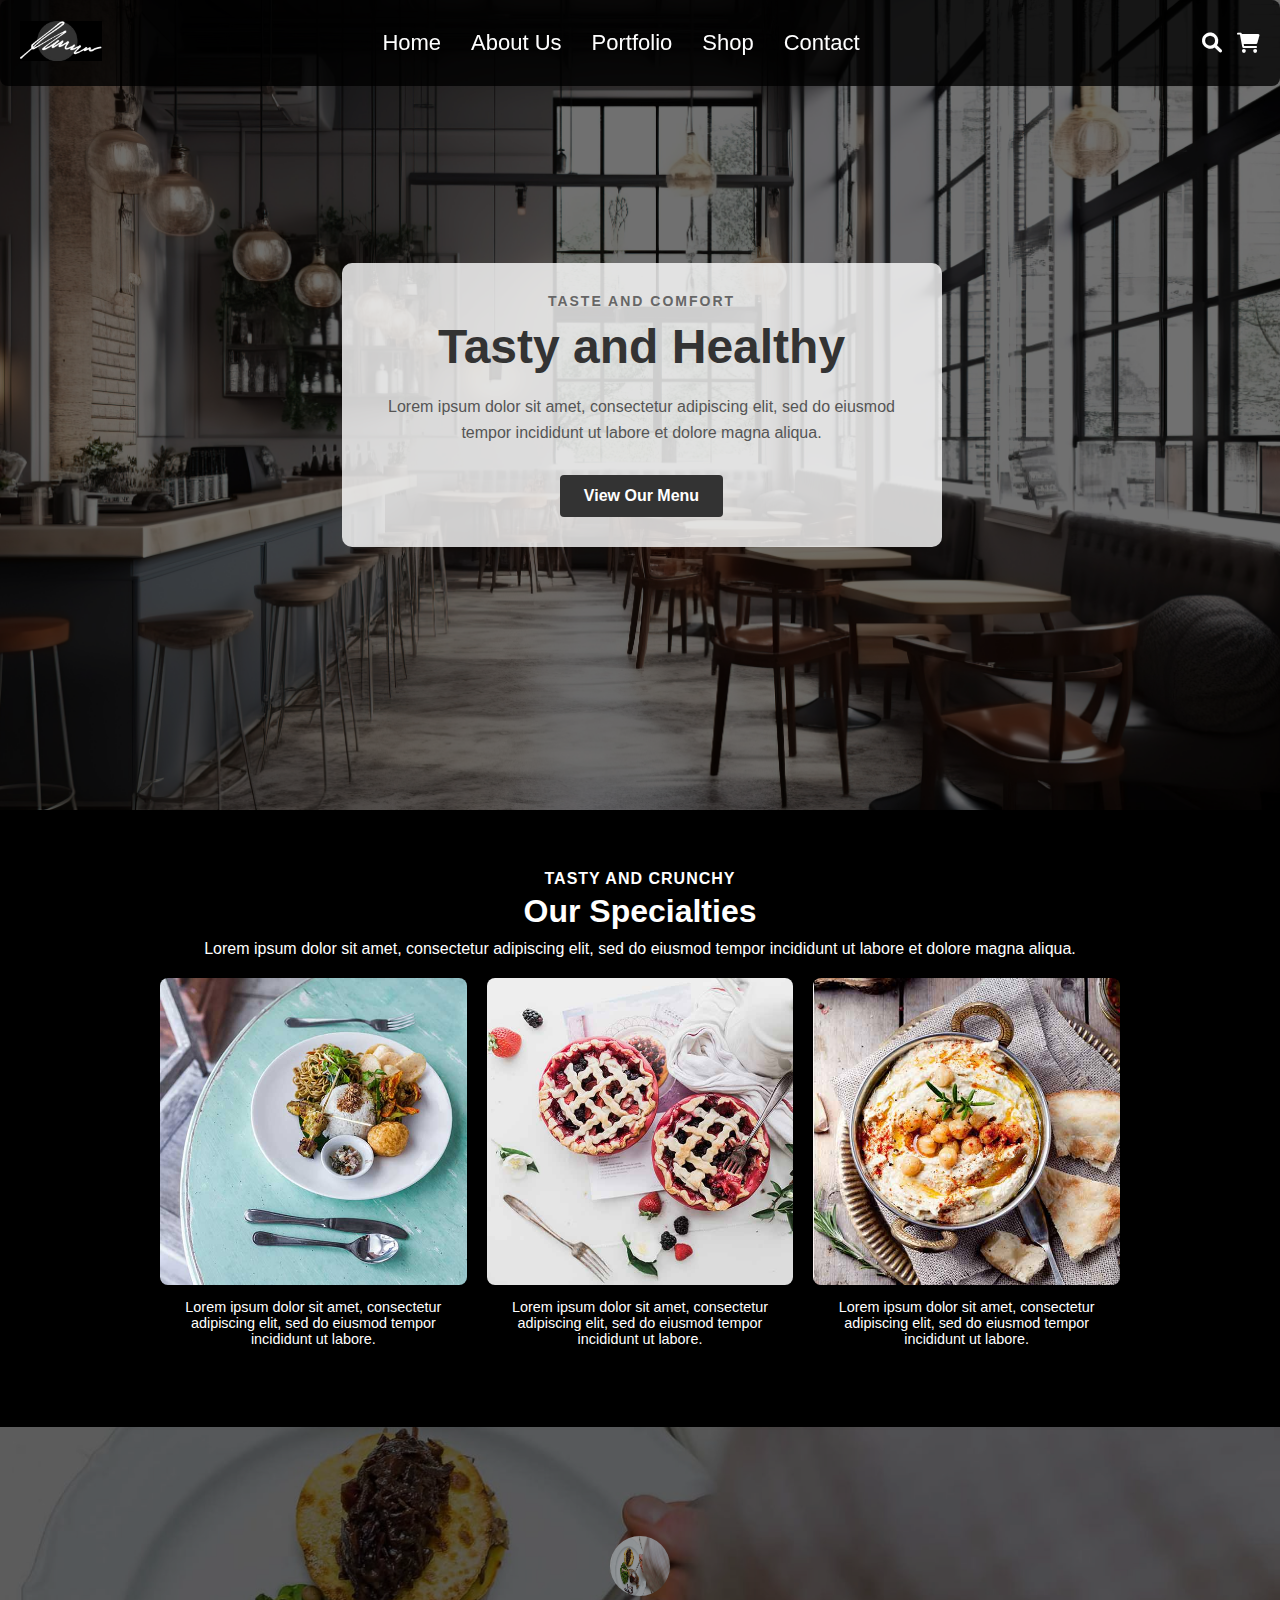
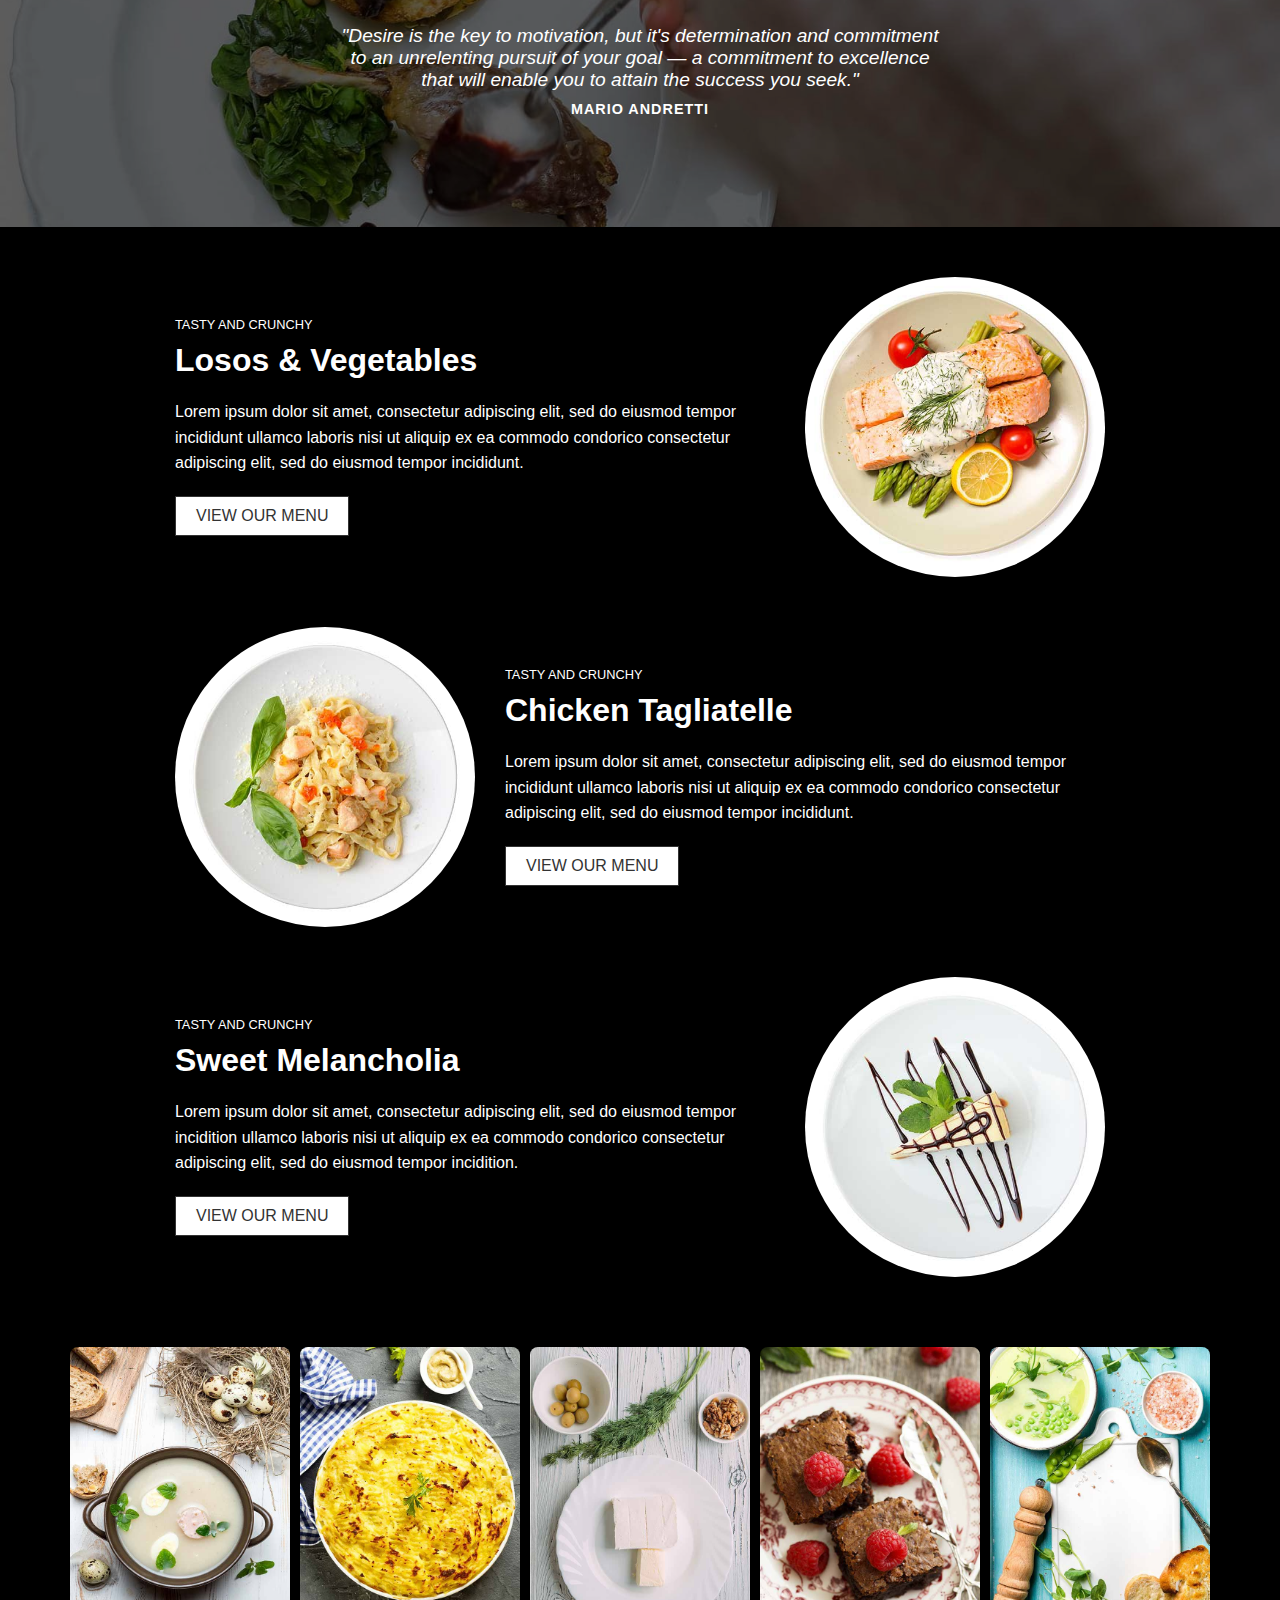
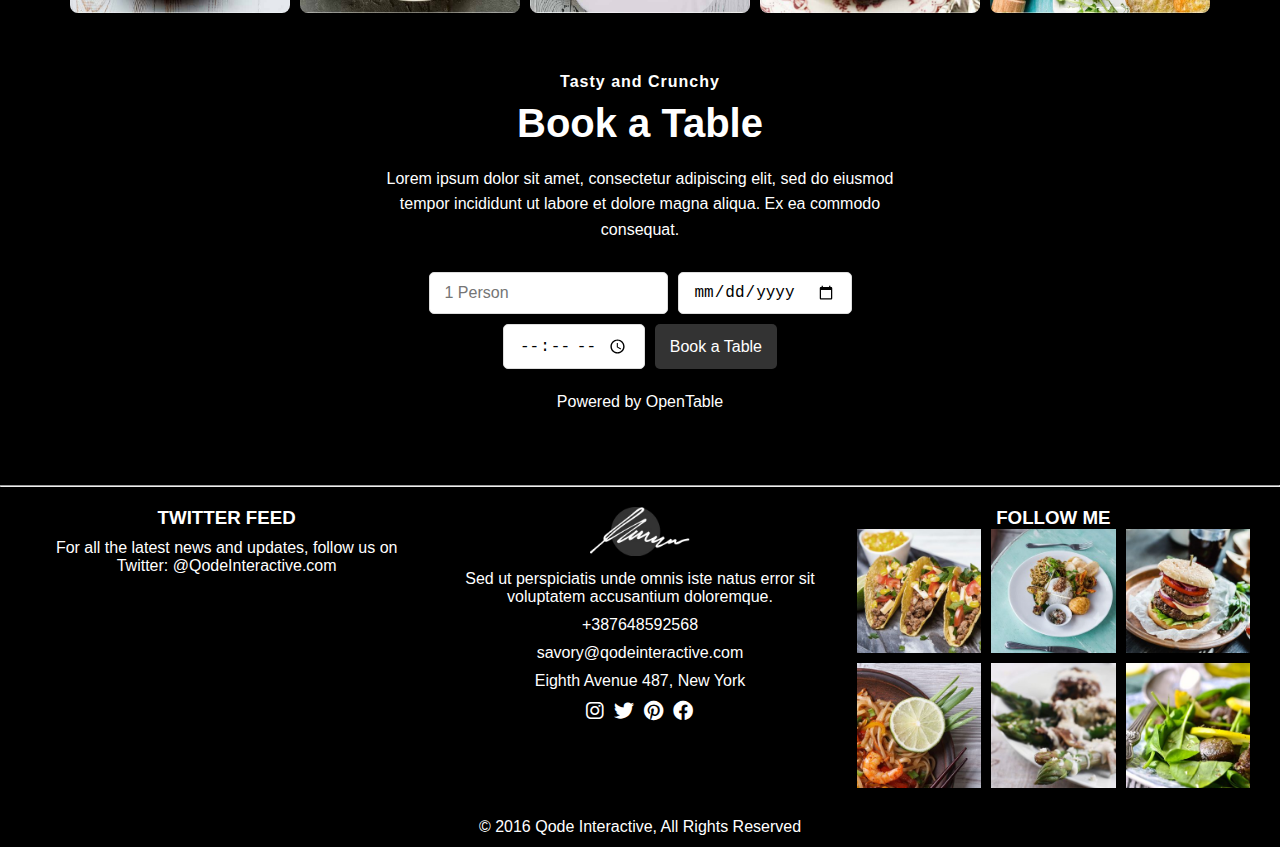
<file: index.html>
<!DOCTYPE html>
<html lang="en">
<head>
    <meta charset="UTF-8">
    <meta name="viewport" content="width=device-width, initial-scale=1.0">
    <title>restaurant</title>
    <link rel="stylesheet" href="https://cdnjs.cloudflare.com/ajax/libs/font-awesome/6.5.0/css/all.min.css" integrity="sha512-5HnElB1cLLz6JYgF9fAPQvGDB/2g52j47oT2JZW2b5TXlb9PzKv2C2clYeD6gkJt7XucbPXhMsb1Z5MKmiLhmg==" crossorigin="anonymous" referrerpolicy="no-referrer" />
    <link rel="stylesheet" href="https://cdnjs.cloudflare.com/ajax/libs/font-awesome/6.0.0-beta3/css/all.min.css">

    <link rel="stylesheet" href="styles.css">
</head>
<body>
    <header class="hero-section">
        <nav class="navbar">
            <div class="logo">
                <img src="logo2.jpeg" alt="Logo" style="height: 40px;">
            </div>
            <div class="hamburger" id="hamburger">
                &#9776; <!-- Unicode character for hamburger icon -->
            </div>
            
            
            <ul class="nav-links" id="navLinks">
                <li><a href="./index.html">Home</a></li>
                <li><a href="./about.html">About Us</a></li>
                <li><a href="./Portfolio.html">Portfolio</a></li>
                <li><a href="./shop.html">Shop</a></li>
                <li><a href="./contact.html">Contact</a></li>
            </ul>
            <div class="icon-buttons">
                <a href="#" class="icon"><i class="fas fa-search"></i></a>
                <a href="#" class="icon"><i class="fas fa-shopping-cart"></i></a>
            </div>
        </nav>
        <div class="hero-content">
            <p class="subheading">Taste and Comfort</p>
            <h1 class="main-heading">Tasty and Healthy</h1>
            <p class="description">Lorem ipsum dolor sit amet, consectetur adipiscing elit, sed do eiusmod tempor incididunt ut labore et dolore magna aliqua.</p>
            <a href="#" class="cta-button">View Our Menu</a>
        </div>
    </header>

    <section class="specialties-section">
        <h2>Tasty and Crunchy</h2>
        <h1>Our Specialties</h1>
        <p>Lorem ipsum dolor sit amet, consectetur adipiscing elit, sed do eiusmod tempor incididunt ut labore et dolore magna aliqua.</p>
        
        <div class="specialties-container">
          <div class="specialty">
            <img src="image 1 home.jpeg" alt="Specialty 1">
            <p>Lorem ipsum dolor sit amet, consectetur adipiscing elit, sed do eiusmod tempor incididunt ut labore.</p>
          </div>
          <div class="specialty">
            <img src="image 2 home.jpeg" alt="Specialty 2">
            <p>Lorem ipsum dolor sit amet, consectetur adipiscing elit, sed do eiusmod tempor incididunt ut labore.</p>
          </div>
          <div class="specialty">
            <img src="image 3 home.jpeg" alt="Specialty 3">
            <p>Lorem ipsum dolor sit amet, consectetur adipiscing elit, sed do eiusmod tempor incididunt ut labore.</p>
          </div>
        </div>
      </section>
      <div class="testimonial-section">
        <div class="testimonial-content">
          <img src="mainback.jpeg" alt="Avatar" class="avatar">
          <p class="quote">
            "Desire is the key to motivation, but it's determination and commitment to an unrelenting pursuit of your goal — a commitment to excellence that will enable you to attain the success you seek."
          </p>
          <p class="author">MARIO ANDRETTI</p>
        </div>
      </div>
      
      <div class="menu-section">
        <!-- First Menu Item -->
        <div class="menu-item">
          <div class="menu-details">
            <p class="menu-tagline">TASTY AND CRUNCHY</p>
            <h2 class="menu-title">Losos & Vegetables</h2>
            <p class="menu-description">
              Lorem ipsum dolor sit amet, consectetur adipiscing elit, sed do eiusmod tempor incididunt ullamco laboris nisi ut aliquip ex ea commodo condorico consectetur adipiscing elit, sed do eiusmod tempor incididunt.
            </p>
            <button class="menu-button">VIEW OUR MENU</button>
          </div>
          <img src="image 4 home.jpeg" alt="Losos & Vegetables" class="menu-image">
        </div>
      
        <!-- Second Menu Item -->
        <div class="menu-item reverse">
          <div class="menu-details">
            <p class="menu-tagline">TASTY AND CRUNCHY</p>
            <h2 class="menu-title">Chicken Tagliatelle</h2>
            <p class="menu-description">
              Lorem ipsum dolor sit amet, consectetur adipiscing elit, sed do eiusmod tempor incididunt ullamco laboris nisi ut aliquip ex ea commodo condorico consectetur adipiscing elit, sed do eiusmod tempor incididunt.
            </p>
            <button class="menu-button">VIEW OUR MENU</button>
          </div>
          <img src="image 5 home.jpeg" alt="Chicken Tagliatelle" class="menu-image">
        </div>
      
        <!-- Third Menu Item (Sweet Melancholia) -->
        <div class="menu-item">
          <div class="menu-details">
            <p class="menu-tagline">TASTY AND CRUNCHY</p>
            <h2 class="menu-title">Sweet Melancholia</h2>
            <p class="menu-description">
              Lorem ipsum dolor sit amet, consectetur adipiscing elit, sed do eiusmod tempor incidition ullamco laboris nisi ut aliquip ex ea commodo condorico consectetur adipiscing elit, sed do eiusmod tempor incidition.
            </p>
            <button class="menu-button">VIEW OUR MENU</button>
          </div>
          <img src="image 6 home.jpeg" alt="Sweet Melancholia" class="menu-image">
        </div>
      </div>
      <section class="image-gallery">
        <img src="image 7 home.jpeg" alt="Dish 1">
        <img src="image 8 home.jpeg" alt="Dish 2">
        <img src="image 9 home.jpeg" alt="Dish 3">
        <img src="image 10 home..jpeg" alt="Dish 4">
        <img src="image 11 home..jpeg" alt="Dish 5">
    </section>

    <section class="booking-section">
        <h3>Tasty and Crunchy</h3>
        <h1>Book a Table</h1>
        <p>Lorem ipsum dolor sit amet, consectetur adipiscing elit, sed do eiusmod tempor incididunt ut labore et dolore magna aliqua. Ex ea commodo consequat.</p>
        <form class="booking-form">
            <input type="text" placeholder="1 Person">
            <input type="date" placeholder="Select Date">
            <input type="time" placeholder="Select Time">
            <button type="submit">Book a Table</button>
        </form>
        <p class="powered-by">Powered by OpenTable</p>
    </section>
    <hr>

    <footer class="footer">
        <div class="footer-column twitter-feed">
            <h3>TWITTER FEED</h3>
            <p>For all the latest news and updates, follow us on Twitter: @QodeInteractive.com</p>
        </div>
        <div class="footer-column contact-info">
            <img src="logo2.jpeg" alt="Signature">
            <p>Sed ut perspiciatis unde omnis iste natus error sit voluptatem accusantium doloremque.</p>
            <p>+387648592568</p>
            <p>savory@qodeinteractive.com</p>
            <p>Eighth Avenue 487, New York</p>
            <div class="social-icons">
                <a href="https://www.instagram.com" target="_blank" aria-label="Instagram"><i class="fab fa-instagram"></i></a>
                <a href="https://twitter.com" target="_blank" aria-label="Twitter"><i class="fab fa-twitter"></i></a>
                <a href="https://www.pinterest.com" target="_blank" aria-label="Pinterest"><i class="fab fa-pinterest"></i></a>
                <a href="https://www.facebook.com" target="_blank" aria-label="Facebook"><i class="fab fa-facebook"></i></a>
            </div>
        </div>
        <div class="footer-column follow-me">
            <h3>FOLLOW ME</h3>
            <div class="food-images">
                <img src="footer 1.jpeg" alt="Food 1">
                <img src="footer 2.jpeg" alt="Food 2">
                <img src="footer 3.jpeg" alt="Food 3">
                <img src="footer 4.jpeg" alt="Food 4">
                <img src="footer 5.jpeg" alt="Food 5">
                <img src="footer 6.jpeg" alt="Food 6">
            </div>
        </div>
    </footer>
    <button id="back-to-top" class="back-to-top" title="Back to Top">&uarr;</button>

    <div class="footer-bottom">
        <p>© 2016 Qode Interactive, All Rights Reserved</p>
    </div>
    <script>
        // JavaScript to toggle the side navigation
        const hamburger = document.getElementById('hamburger');
        const navLinks = document.getElementById('navLinks');

        hamburger.addEventListener('click', () => {
            navLinks.classList.toggle('active');
        });
        // Get the button
const backToTopButton = document.getElementById('back-to-top');

// Show the button when scrolling down 200px from the top of the document
window.onscroll = function() {
    if (document.body.scrollTop > 200 || document.documentElement.scrollTop > 200) {
        backToTopButton.style.display = 'block';
    } else {
        backToTopButton.style.display = 'none';
    }
};

// Scroll to the top when the button is clicked
backToTopButton.onclick = function() {
    window.scrollTo({top: 0, behavior: 'smooth'}); // Smooth scroll to top
};

    </script>
</body>
</html>
</file>
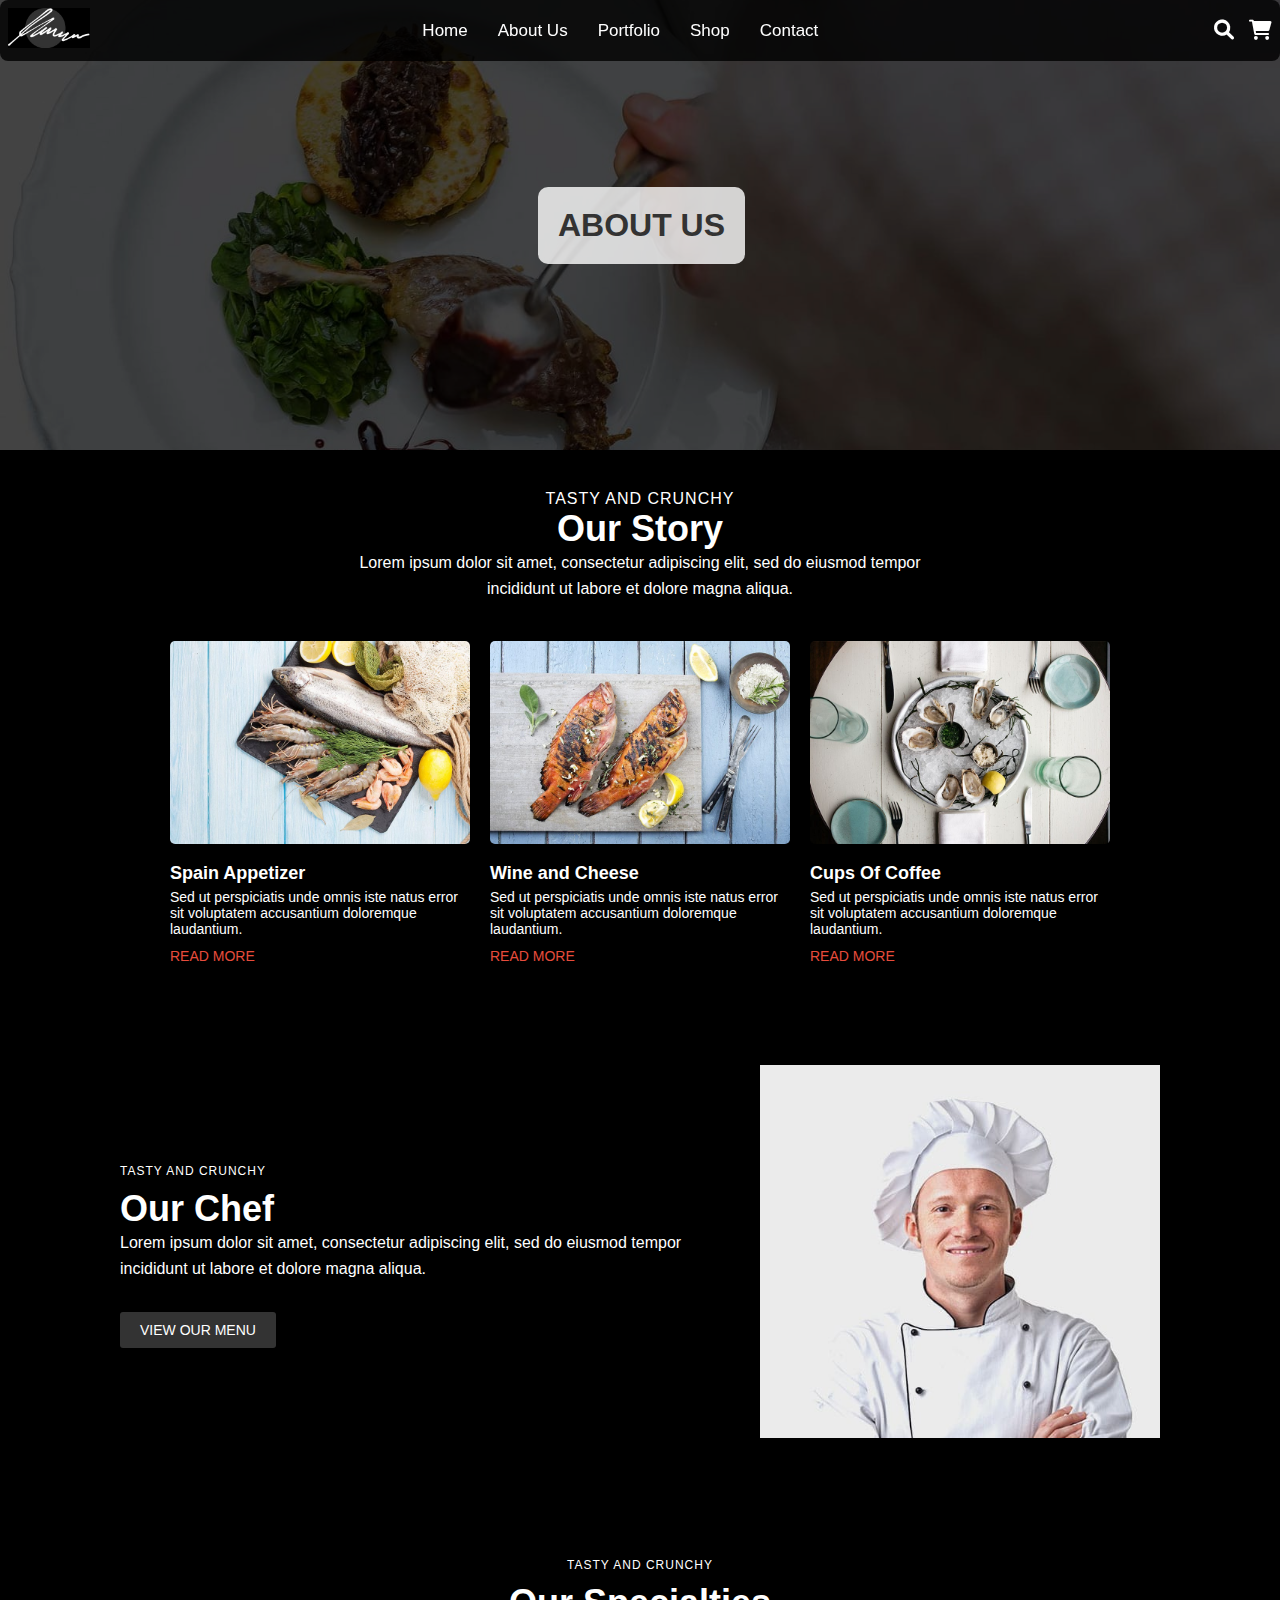
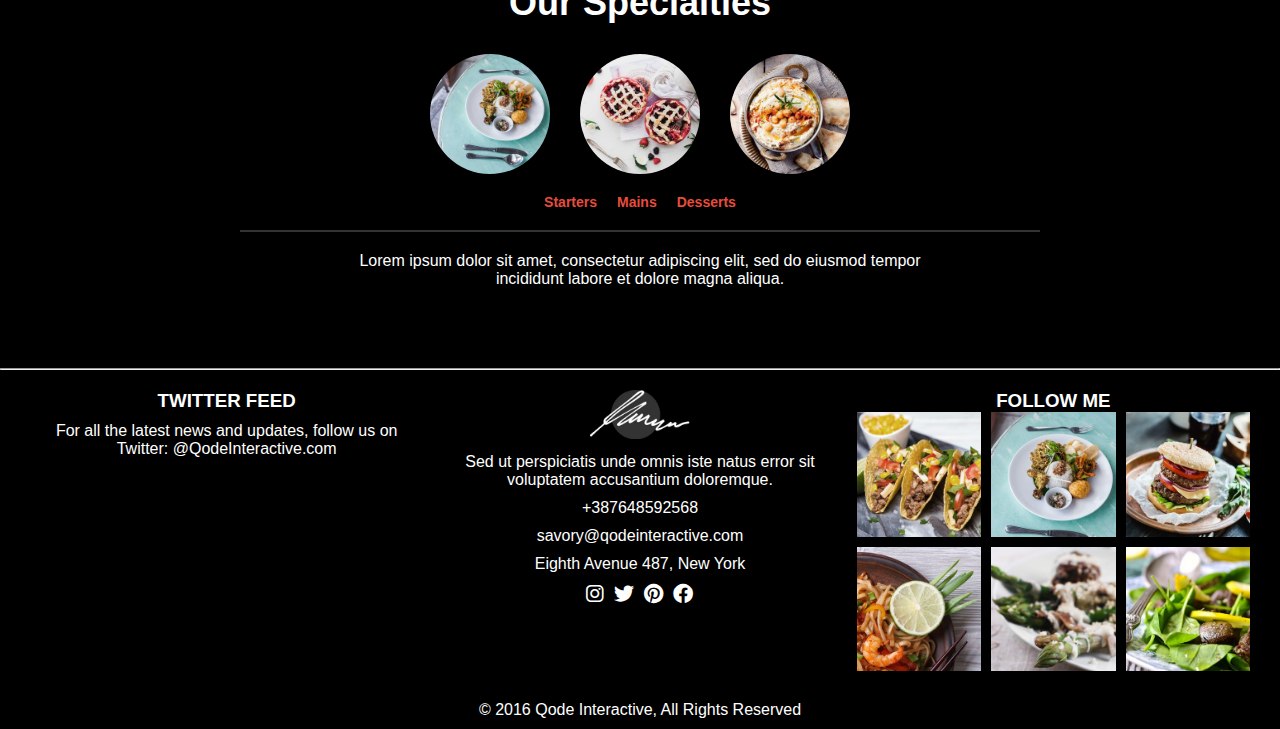
<file: about.html>
<!DOCTYPE html>
<html lang="en">
<head>
    <meta charset="UTF-8">
    <meta name="viewport" content="width=device-width, initial-scale=1.0">
    <title>restaurant</title>
    <link rel="stylesheet" href="https://cdnjs.cloudflare.com/ajax/libs/font-awesome/6.5.0/css/all.min.css" integrity="sha512-5HnElB1cLLz6JYgF9fAPQvGDB/2g52j47oT2JZW2b5TXlb9PzKv2C2clYeD6gkJt7XucbPXhMsb1Z5MKmiLhmg==" crossorigin="anonymous" referrerpolicy="no-referrer" />
    <link rel="stylesheet" href="https://cdnjs.cloudflare.com/ajax/libs/font-awesome/6.0.0-beta3/css/all.min.css">

    <link rel="stylesheet" href="about.css">
</head>
<body>
    <header class="hero-section">
        <nav class="navbar">
            <div class="logo">
                <img src="logo2.jpeg" alt="Logo" style="height: 40px;">
            </div>
            <div class="hamburger" id="hamburger">
                &#9776; <!-- Unicode character for hamburger icon -->
            </div>
            
            
            <ul class="nav-links" id="navLinks">
                <li><a href="./index.html">Home</a></li>
                <li><a href="./about.html">About Us</a></li>
                <li><a href="./Portfolio.html">Portfolio</a></li>
                <li><a href="./shop.html">Shop</a></li>
                <li><a href="./contact.html">Contact</a></li>
            </ul>
            <div class="icon-buttons">
                <a href="#" class="icon"><i class="fas fa-search"></i></a>
                <a href="#" class="icon"><i class="fas fa-shopping-cart"></i></a>
            </div>
        </nav>
        <div class="hero-content">
           
            <h1 class="main-heading">ABOUT US</h1>
            
        </div>
    </header>
    <div class="container">
        <div class="title">Tasty and Crunchy</div>
        <h1 class="main-title">Our Story</h1>
        <p class="description">
          Lorem ipsum dolor sit amet, consectetur adipiscing elit, sed do eiusmod tempor incididunt ut labore et dolore magna aliqua.
        </p>
    
        <div class="card-container">
          <div class="card">
            <img src="about 1 image.jpeg" alt="Spain Appetizer">
            <h2 class="card-title">Spain Appetizer</h2>
            <p class="card-description">
              Sed ut perspiciatis unde omnis iste natus error sit voluptatem accusantium doloremque laudantium.
            </p>
            <a href="#" class="read-more">Read More</a>
          </div>
    
          <div class="card">
            <img src="about 2 image.jpeg" alt="Wine and Cheese">
            <h2 class="card-title">Wine and Cheese</h2>
            <p class="card-description">
              Sed ut perspiciatis unde omnis iste natus error sit voluptatem accusantium doloremque laudantium.
            </p>
            <a href="#" class="read-more">Read More</a>
          </div>
    
          <div class="card">
            <img src="about 3 image.jpeg" alt="Cups Of Coffee">
            <h2 class="card-title">Cups Of Coffee</h2>
            <p class="card-description">
              Sed ut perspiciatis unde omnis iste natus error sit voluptatem accusantium doloremque laudantium.
            </p>
            <a href="#" class="read-more">Read More</a>
          </div>
        </div>
      </div>
      <!-- Chef Section -->
  <section class="section-light">
    <div class="content">
      <div class="content-title">Tasty and Crunchy</div>
      <h1 class="main-title">Our Chef</h1>
      <p class="description">
        Lorem ipsum dolor sit amet, consectetur adipiscing elit, sed do eiusmod tempor incididunt ut labore et dolore magna aliqua. 
      </p>
      <a href="#" class="button">View Our Menu</a>
    </div>
    <img src="chef 1.jpeg" alt="Chef Image" class="chef-image">
  </section>

  <!-- Specialties Section -->
  <section class="specialties-section">
    <div class="specialties-content">
      <div class="content-title">Tasty and Crunchy</div>
      <h1 class="main-title">Our Specialties</h1>
      <div class="specialties-images">
        <img src="image 1 home.jpeg" alt="Dish 1" class="specialty-img">
        <img src="image 2 home.jpeg" alt="Dish 2" class="specialty-img">
        <img src="image 3 home.jpeg" alt="Dish 3" class="specialty-img">
      </div>
      <div class="tabs">
        <div class="active">Starters</div>
        <div>Mains</div>
        <div>Desserts</div>
      </div>
      <div class="horizontal-line"></div>
      <p class="specialties-description">
        Lorem ipsum dolor sit amet, consectetur adipiscing elit, sed do eiusmod tempor incididunt labore et dolore magna aliqua.
      </p>

    </div>
  </section>

    
    <hr>

    <footer class="footer">
        <div class="footer-column twitter-feed">
            <h3>TWITTER FEED</h3>
            <p>For all the latest news and updates, follow us on Twitter: @QodeInteractive.com</p>
        </div>
        <div class="footer-column contact-info">
            <img src="logo2.jpeg" alt="Signature">
            <p>Sed ut perspiciatis unde omnis iste natus error sit voluptatem accusantium doloremque.</p>
            <p>+387648592568</p>
            <p>savory@qodeinteractive.com</p>
            <p>Eighth Avenue 487, New York</p>
            <div class="social-icons">
                <a href="https://www.instagram.com" target="_blank" aria-label="Instagram"><i class="fab fa-instagram"></i></a>
                <a href="https://twitter.com" target="_blank" aria-label="Twitter"><i class="fab fa-twitter"></i></a>
                <a href="https://www.pinterest.com" target="_blank" aria-label="Pinterest"><i class="fab fa-pinterest"></i></a>
                <a href="https://www.facebook.com" target="_blank" aria-label="Facebook"><i class="fab fa-facebook"></i></a>
            </div>
        </div>
        <div class="footer-column follow-me">
            <h3>FOLLOW ME</h3>
            <div class="food-images">
                <img src="footer 1.jpeg" alt="Food 1">
                <img src="footer 2.jpeg" alt="Food 2">
                <img src="footer 3.jpeg" alt="Food 3">
                <img src="footer 4.jpeg" alt="Food 4">
                <img src="footer 5.jpeg" alt="Food 5">
                <img src="footer 6.jpeg" alt="Food 6">
            </div>
        </div>
    </footer>
    <button id="back-to-top" class="back-to-top" title="Back to Top">&uarr;</button>

    <div class="footer-bottom">
        <p>© 2016 Qode Interactive, All Rights Reserved</p>
    </div>
    <script>
        // JavaScript to toggle the side navigation
        const hamburger = document.getElementById('hamburger');
        const navLinks = document.getElementById('navLinks');

        hamburger.addEventListener('click', () => {
            navLinks.classList.toggle('active');
        });
        // Get the button
const backToTopButton = document.getElementById('back-to-top');

// Show the button when scrolling down 200px from the top of the document
window.onscroll = function() {
    if (document.body.scrollTop > 200 || document.documentElement.scrollTop > 200) {
        backToTopButton.style.display = 'block';
    } else {
        backToTopButton.style.display = 'none';
    }
};

// Scroll to the top when the button is clicked
backToTopButton.onclick = function() {
    window.scrollTo({top: 0, behavior: 'smooth'}); // Smooth scroll to top
};

    </script>
</body>
</html>
</file>
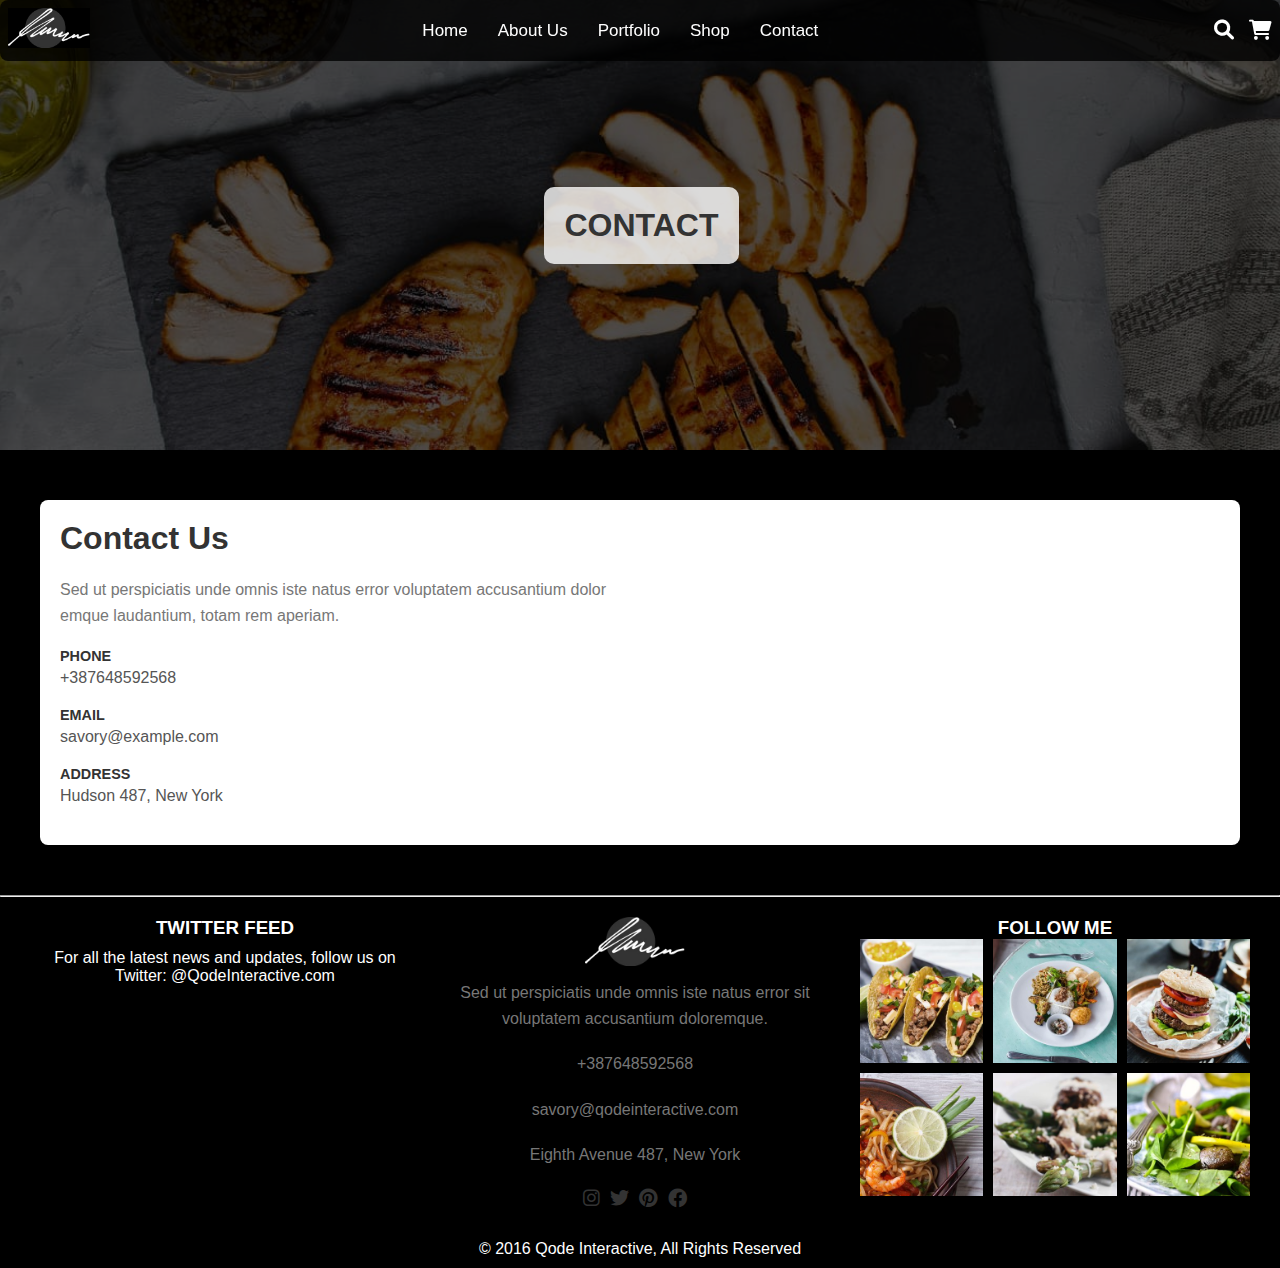
<file: contact.html>
<!DOCTYPE html>
<html lang="en">
<head>
    <meta charset="UTF-8">
    <meta name="viewport" content="width=device-width, initial-scale=1.0">
    <title>restaurant</title>
    <link rel="stylesheet" href="https://cdnjs.cloudflare.com/ajax/libs/font-awesome/6.5.0/css/all.min.css" integrity="sha512-5HnElB1cLLz6JYgF9fAPQvGDB/2g52j47oT2JZW2b5TXlb9PzKv2C2clYeD6gkJt7XucbPXhMsb1Z5MKmiLhmg==" crossorigin="anonymous" referrerpolicy="no-referrer" />
    <link rel="stylesheet" href="https://cdnjs.cloudflare.com/ajax/libs/font-awesome/6.0.0-beta3/css/all.min.css">

    <link rel="stylesheet" href="contact.css">
</head>
<body>
    <header class="hero-section">
        <nav class="navbar">
            <div class="logo">
                <img src="logo2.jpeg" alt="Logo" style="height: 40px;">
            </div>
            <div class="hamburger" id="hamburger">
                &#9776; <!-- Unicode character for hamburger icon -->
            </div>
            
            
            <ul class="nav-links" id="navLinks">
                <li><a href="./index.html">Home</a></li>
                <li><a href="./about.html">About Us</a></li>
                <li><a href="./Portfolio.html">Portfolio</a></li>
                <li><a href="./shop.html">Shop</a></li>
                <li><a href="./contact.html">Contact</a></li>
            </ul>
            <div class="icon-buttons">
                <a href="#" class="icon"><i class="fas fa-search"></i></a>
                <a href="#" class="icon"><i class="fas fa-shopping-cart"></i></a>
            </div>
        </nav>
        <div class="hero-content">
           
            <h1 class="main-heading">CONTACT</h1>
            
        </div>
    </header>
    <div class="contact-container">
        <!-- Left Column: Contact Information -->
        <div class="contact-info">
            <h2>Contact Us</h2>
            <p>Sed ut perspiciatis unde omnis iste natus error voluptatem accusantium dolor emque laudantium, totam rem aperiam.</p>
    
            <div class="contact-details">
                <label>PHONE</label>
                <span>+387648592568</span>
            </div>
    
            <div class="contact-details">
                <label>EMAIL</label>
                <span>savory@example.com</span>
            </div>
    
            <div class="contact-details">
                <label>ADDRESS</label>
                <span>Hudson 487, New York</span>
            </div>
    
        </div>
    
        <!-- Right Column: Map -->
        <div class="contact-map">
            <iframe src="https://www.google.com/maps/embed?pb=!1m18!1m12!1m3!1d3021.718084597138!2d-73.87626418459362!3d40.676490779335785!2m3!1f0!2f0!3f0!3m2!1i1024!2i768!4f13.1!3m3!1m2!1s0x89c25bd5d2f6d42f%3A0x4b42c529e377fbc4!2sMartin%20Luther%20King%20Jr.%20Playground!5e0!3m2!1sen!2sus!4v1602197078273!5m2!1sen!2sus" allowfullscreen></iframe>
        </div>
    </div>
    <hr>

    <footer class="footer">
        <div class="footer-column twitter-feed">
            <h3>TWITTER FEED</h3>
            <p>For all the latest news and updates, follow us on Twitter: @QodeInteractive.com</p>
        </div>
        <div class="footer-column contact-info">
            <img src="logo2.jpeg" alt="Signature">
            <p>Sed ut perspiciatis unde omnis iste natus error sit voluptatem accusantium doloremque.</p>
            <p>+387648592568</p>
            <p>savory@qodeinteractive.com</p>
            <p>Eighth Avenue 487, New York</p>
            <div class="social-icons">
                <a href="https://www.instagram.com" target="_blank" aria-label="Instagram"><i class="fab fa-instagram"></i></a>
                <a href="https://twitter.com" target="_blank" aria-label="Twitter"><i class="fab fa-twitter"></i></a>
                <a href="https://www.pinterest.com" target="_blank" aria-label="Pinterest"><i class="fab fa-pinterest"></i></a>
                <a href="https://www.facebook.com" target="_blank" aria-label="Facebook"><i class="fab fa-facebook"></i></a>
            </div>
        </div>
        <div class="footer-column follow-me">
            <h3>FOLLOW ME</h3>
            <div class="food-images">
                <img src="footer 1.jpeg" alt="Food 1">
                <img src="footer 2.jpeg" alt="Food 2">
                <img src="footer 3.jpeg" alt="Food 3">
                <img src="footer 4.jpeg" alt="Food 4">
                <img src="footer 5.jpeg" alt="Food 5">
                <img src="footer 6.jpeg" alt="Food 6">
            </div>
        </div>
    </footer>
    <button id="back-to-top" class="back-to-top" title="Back to Top">&uarr;</button>

    <div class="footer-bottom">
        <p>© 2016 Qode Interactive, All Rights Reserved</p>
    </div>
    <script>
        // JavaScript to toggle the side navigation
        const hamburger = document.getElementById('hamburger');
        const navLinks = document.getElementById('navLinks');

        hamburger.addEventListener('click', () => {
            navLinks.classList.toggle('active');
        });
        // Get the button
const backToTopButton = document.getElementById('back-to-top');

// Show the button when scrolling down 200px from the top of the document
window.onscroll = function() {
    if (document.body.scrollTop > 200 || document.documentElement.scrollTop > 200) {
        backToTopButton.style.display = 'block';
    } else {
        backToTopButton.style.display = 'none';
    }
};

// Scroll to the top when the button is clicked
backToTopButton.onclick = function() {
    window.scrollTo({top: 0, behavior: 'smooth'}); // Smooth scroll to top
};

    </script>
</body>
</html>
</file>
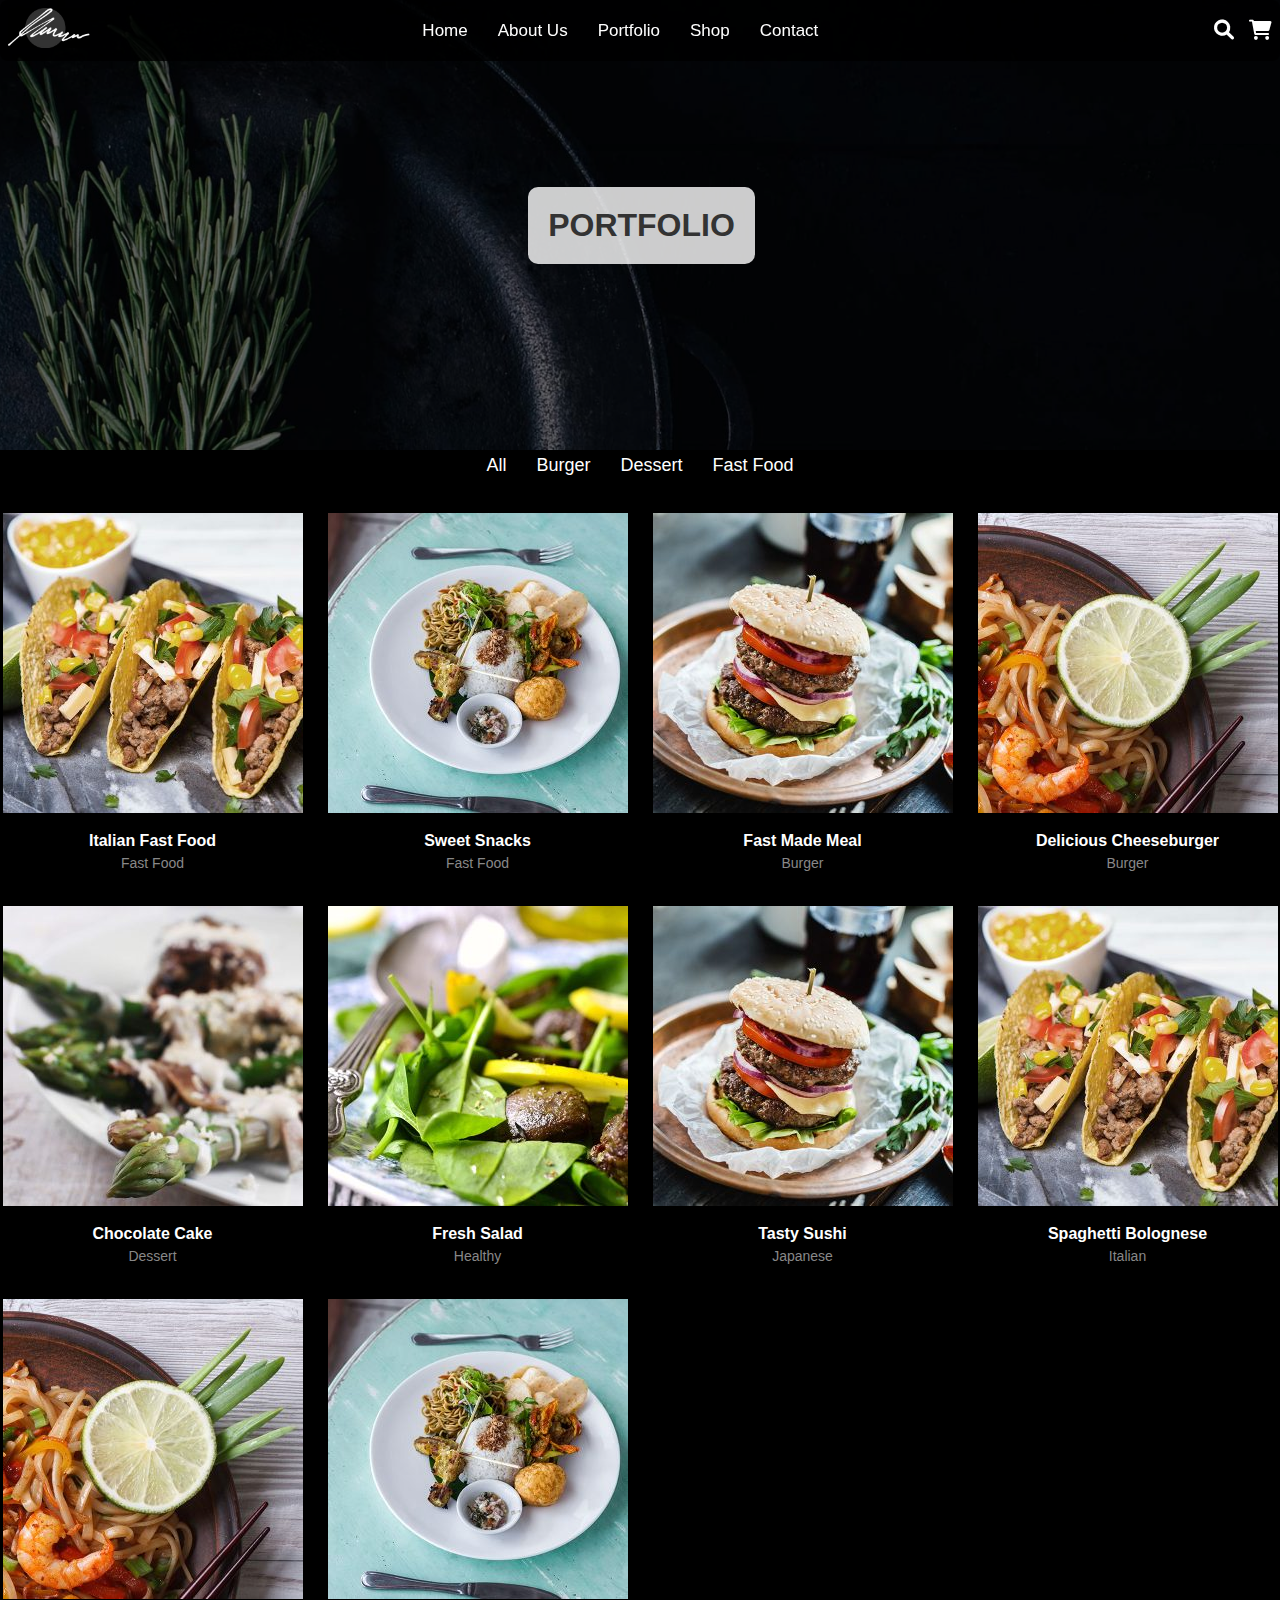
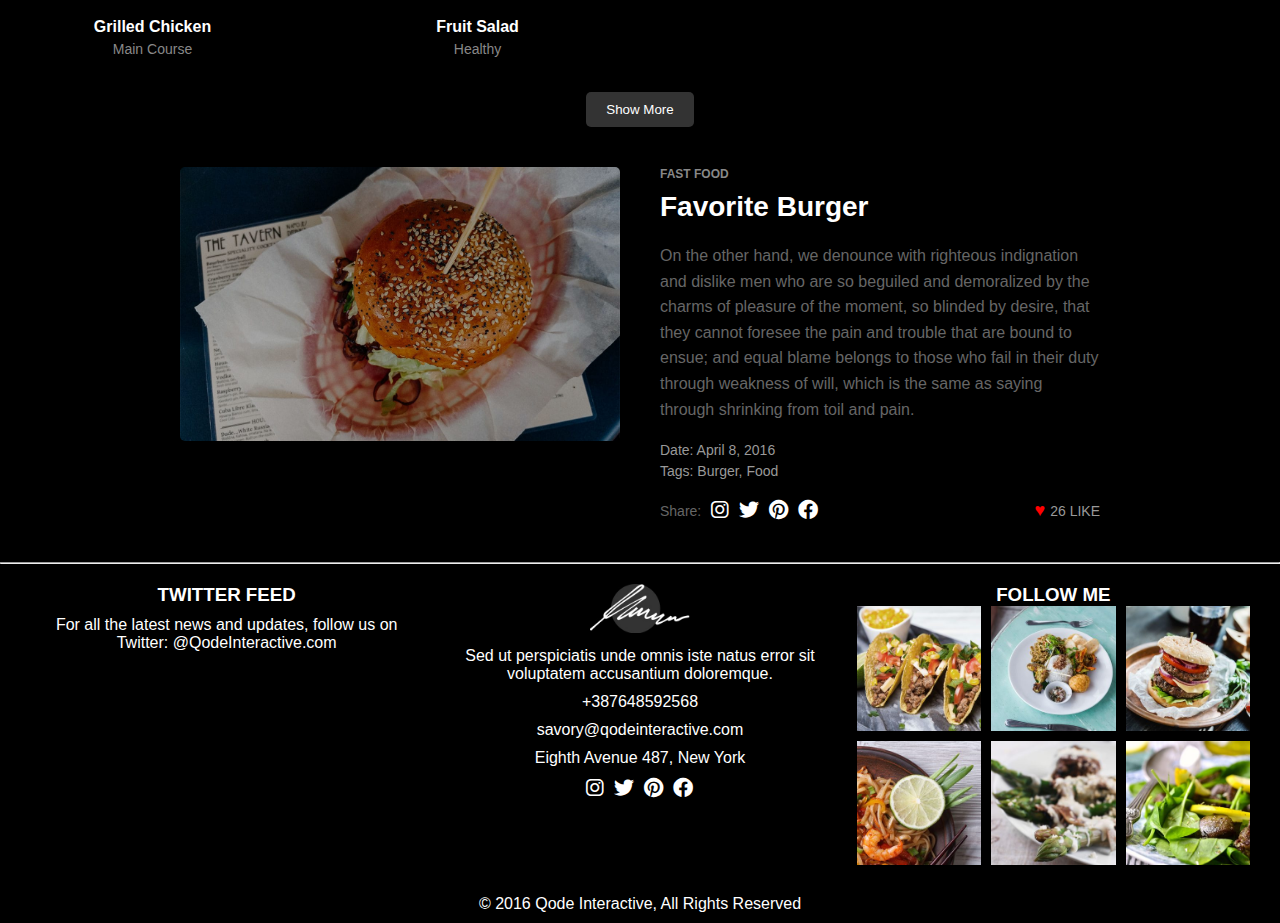
<file: Portfolio.html>
<!DOCTYPE html>
<html lang="en">
<head>
    <meta charset="UTF-8">
    <meta name="viewport" content="width=device-width, initial-scale=1.0">
    <title>restaurant</title>
    <link rel="stylesheet" href="https://cdnjs.cloudflare.com/ajax/libs/font-awesome/6.5.0/css/all.min.css" integrity="sha512-5HnElB1cLLz6JYgF9fAPQvGDB/2g52j47oT2JZW2b5TXlb9PzKv2C2clYeD6gkJt7XucbPXhMsb1Z5MKmiLhmg==" crossorigin="anonymous" referrerpolicy="no-referrer" />
    <link rel="stylesheet" href="https://cdnjs.cloudflare.com/ajax/libs/font-awesome/6.0.0-beta3/css/all.min.css">

    <link rel="stylesheet" href="portfolio.css">
</head>
<body>
    <header class="hero-section">
        <nav class="navbar">
            <div class="logo">
                <img src="logo2.jpeg" alt="Logo" style="height: 40px;">
            </div>
            <div class="hamburger" id="hamburger">
                &#9776; <!-- Unicode character for hamburger icon -->
            </div>
            
            
            <ul class="nav-links" id="navLinks">
                <li><a href="./index.html">Home</a></li>
                <li><a href="./about.html">About Us</a></li>
                <li><a href="./Portfolio.html">Portfolio</a></li>
                <li><a href="./shop.html">Shop</a></li>
                <li><a href="./contact.html">Contact</a></li>
            </ul>
            <div class="icon-buttons">
                <a href="#" class="icon"><i class="fas fa-search"></i></a>
                <a href="#" class="icon"><i class="fas fa-shopping-cart"></i></a>
            </div>
        </nav>
        <div class="hero-content">
           
            <h1 class="main-heading">PORTFOLIO</h1>
            
        </div>
    </header>
    <!-- Category Links -->
    <div class="categories">
      <a href="#all" class="active" onclick="filterGallery('all')">All</a>
      <a href="#burger" onclick="filterGallery('Burger')">Burger</a>
      <a href="#dessert" onclick="filterGallery('Dessert')">Dessert</a>
      <a href="#fast-food" onclick="filterGallery('Fast Food')">Fast Food</a>
  </div>

  <!-- Gallery Grid -->
  <div class="gallery" id="gallery">
      <!-- Each gallery item represents a food image and title -->
      <div class="gallery-item" data-category="Fast Food">
          <img src="footer 1.jpeg" alt="Italian Fast Food">
          <div class="item-info">
              <p class="item-title">Italian Fast Food</p>
              <p class="item-category">Fast Food</p>
          </div>
        
      </div>
      
      <div class="gallery-item" data-category="Fast Food">
          <img src="footer 2.jpeg" alt="Sweet Snacks">
          <div class="item-info">
              <p class="item-title">Sweet Snacks</p>
              <p class="item-category">Fast Food</p>
          </div>
        
      </div>

      <div class="gallery-item" data-category="Burger">
          <img src="footer 3.jpeg" alt="Fast Made Meal">
          <div class="item-info">
              <p class="item-title">Fast Made Meal</p>
              <p class="item-category">Burger</p>
          </div>
  
      </div>

      <div class="gallery-item" data-category="Burger">
          <img src="footer 4.jpeg" alt="Delicious Cheeseburger">
          <div class="item-info">
              <p class="item-title">Delicious Cheeseburger</p>
              <p class="item-category">Burger</p>
          </div>
    
      </div>

      <div class="gallery-item" data-category="Dessert">
          <img src="footer 5.jpeg" alt="Chocolate Cake">
          <div class="item-info">
              <p class="item-title">Chocolate Cake</p>
              <p class="item-category">Dessert</p>
          </div>
         
      </div>

      <div class="gallery-item" data-category="Healthy">
          <img src="footer 6.jpeg" alt="Fresh Salad">
          <div class="item-info">
              <p class="item-title">Fresh Salad</p>
              <p class="item-category">Healthy</p>
          </div>
       
      </div>

      <div class="gallery-item" data-category="Japanese">
          <img src="footer 3.jpeg" alt="Tasty Sushi">
          <div class="item-info">
              <p class="item-title">Tasty Sushi</p>
              <p class="item-category">Japanese</p>
          </div>
     
      </div>

      <div class="gallery-item" data-category="Italian">
          <img src="footer 1.jpeg" alt="Spaghetti Bolognese">
          <div class="item-info">
              <p class="item-title">Spaghetti Bolognese</p>
              <p class="item-category">Italian</p>
          </div>

      </div>

      <div class="gallery-item" data-category="Main Course">
          <img src="footer 4.jpeg" alt="Grilled Chicken">
          <div class="item-info">
              <p class="item-title">Grilled Chicken</p>
              <p class="item-category">Main Course</p>
          </div>
       
      </div>

      <div class="gallery-item" data-category="Healthy">
          <img src="footer 2.jpeg" alt="Fruit Salad">
          <div class="item-info">
              <p class="item-title">Fruit Salad</p>
              <p class="item-category">Healthy</p>
          </div>
 
      </div>

      
  </div>

  <!-- Show More Button -->
  <div class="show-more">
      <button>Show More</button>
  </div>
<!-- Content Section -->
<!-- Content Section -->
<section class="burger-section">
  <div class="burger-image">
      <img src="burger main.jpeg" alt="Favorite Burger">
  </div>
  <div class="burger-info">
      <p class="food-category">FAST FOOD</p>
      <h1 class="burger-title">Favorite Burger</h1>
      <p class="burger-description">On the other hand, we denounce with righteous indignation and dislike men who are so beguiled and demoralized by the charms of pleasure of the moment, so blinded by desire, that they cannot foresee the pain and trouble that are bound to ensue; and equal blame belongs to those who fail in their duty through weakness of will, which is the same as saying through shrinking from toil and pain.</p>
      <p class="burger-date">Date: April 8, 2016</p>
      <p class="burger-tags">Tags: Burger, Food</p>
      <div class="social-share">
          <p class="share-text">Share:</p>
          <div class="social-icons">
            <a href="https://www.instagram.com" target="_blank" aria-label="Instagram"><i class="fab fa-instagram"></i></a>
            <a href="https://twitter.com" target="_blank" aria-label="Twitter"><i class="fab fa-twitter"></i></a>
            <a href="https://www.pinterest.com" target="_blank" aria-label="Pinterest"><i class="fab fa-pinterest"></i></a>
            <a href="https://www.facebook.com" target="_blank" aria-label="Facebook"><i class="fab fa-facebook"></i></a>
        </div>
          <div class="like-counter">
              <span class="like-heart">&#9829;</span> 26 LIKE
          </div>
      </div>
  </div>
</section>
 
    <hr>

    <footer class="footer">
        <div class="footer-column twitter-feed">
            <h3>TWITTER FEED</h3>
            <p>For all the latest news and updates, follow us on Twitter: @QodeInteractive.com</p>
        </div>
        <div class="footer-column contact-info">
            <img src="logo2.jpeg" alt="Signature">
            <p>Sed ut perspiciatis unde omnis iste natus error sit voluptatem accusantium doloremque.</p>
            <p>+387648592568</p>
            <p>savory@qodeinteractive.com</p>
            <p>Eighth Avenue 487, New York</p>
            <div class="social-icons">
                <a href="https://www.instagram.com" target="_blank" aria-label="Instagram"><i class="fab fa-instagram"></i></a>
                <a href="https://twitter.com" target="_blank" aria-label="Twitter"><i class="fab fa-twitter"></i></a>
                <a href="https://www.pinterest.com" target="_blank" aria-label="Pinterest"><i class="fab fa-pinterest"></i></a>
                <a href="https://www.facebook.com" target="_blank" aria-label="Facebook"><i class="fab fa-facebook"></i></a>
            </div>
        </div>
        <div class="footer-column follow-me">
            <h3>FOLLOW ME</h3>
            <div class="food-images">
                <img src="footer 1.jpeg" alt="Food 1">
                <img src="footer 2.jpeg" alt="Food 2">
                <img src="footer 3.jpeg" alt="Food 3">
                <img src="footer 4.jpeg" alt="Food 4">
                <img src="footer 5.jpeg" alt="Food 5">
                <img src="footer 6.jpeg" alt="Food 6">
            </div>
        </div>
        
    </footer>
    <button id="back-to-top" class="back-to-top" title="Back to Top">&uarr;</button>

    <div class="footer-bottom">
        <p>© 2016 Qode Interactive, All Rights Reserved</p>
    </div>
    <script>
        // JavaScript to toggle the side navigation
        const hamburger = document.getElementById('hamburger');
        const navLinks = document.getElementById('navLinks');

        hamburger.addEventListener('click', () => {
            navLinks.classList.toggle('active');
        });
        // Get the button
const backToTopButton = document.getElementById('back-to-top');

// Show the button when scrolling down 200px from the top of the document
window.onscroll = function() {
    if (document.body.scrollTop > 200 || document.documentElement.scrollTop > 200) {
        backToTopButton.style.display = 'block';
    } else {
        backToTopButton.style.display = 'none';
    }
};

// Scroll to the top when the button is clicked
backToTopButton.onclick = function() {
    window.scrollTo({top: 0, behavior: 'smooth'}); // Smooth scroll to top
};
function filterGallery(category) {
          const items = document.querySelectorAll('.gallery-item');
          const links = document.querySelectorAll('.categories a');

          items.forEach(item => {
              if (category === 'all' || item.getAttribute('data-category') === category) {
                  item.style.display = 'block';
              } else {
                  item.style.display = 'none';
              }
          });

          // Update active link
          links.forEach(link => {
              if (link.getAttribute('href').substring(1) === category || (category === 'all' && link.classList.contains('active'))) {
                  link.classList.add('active');
              } else {
                  link.classList.remove('active');
              }
          });
      }

    </script>
</body>
</html>
</file>
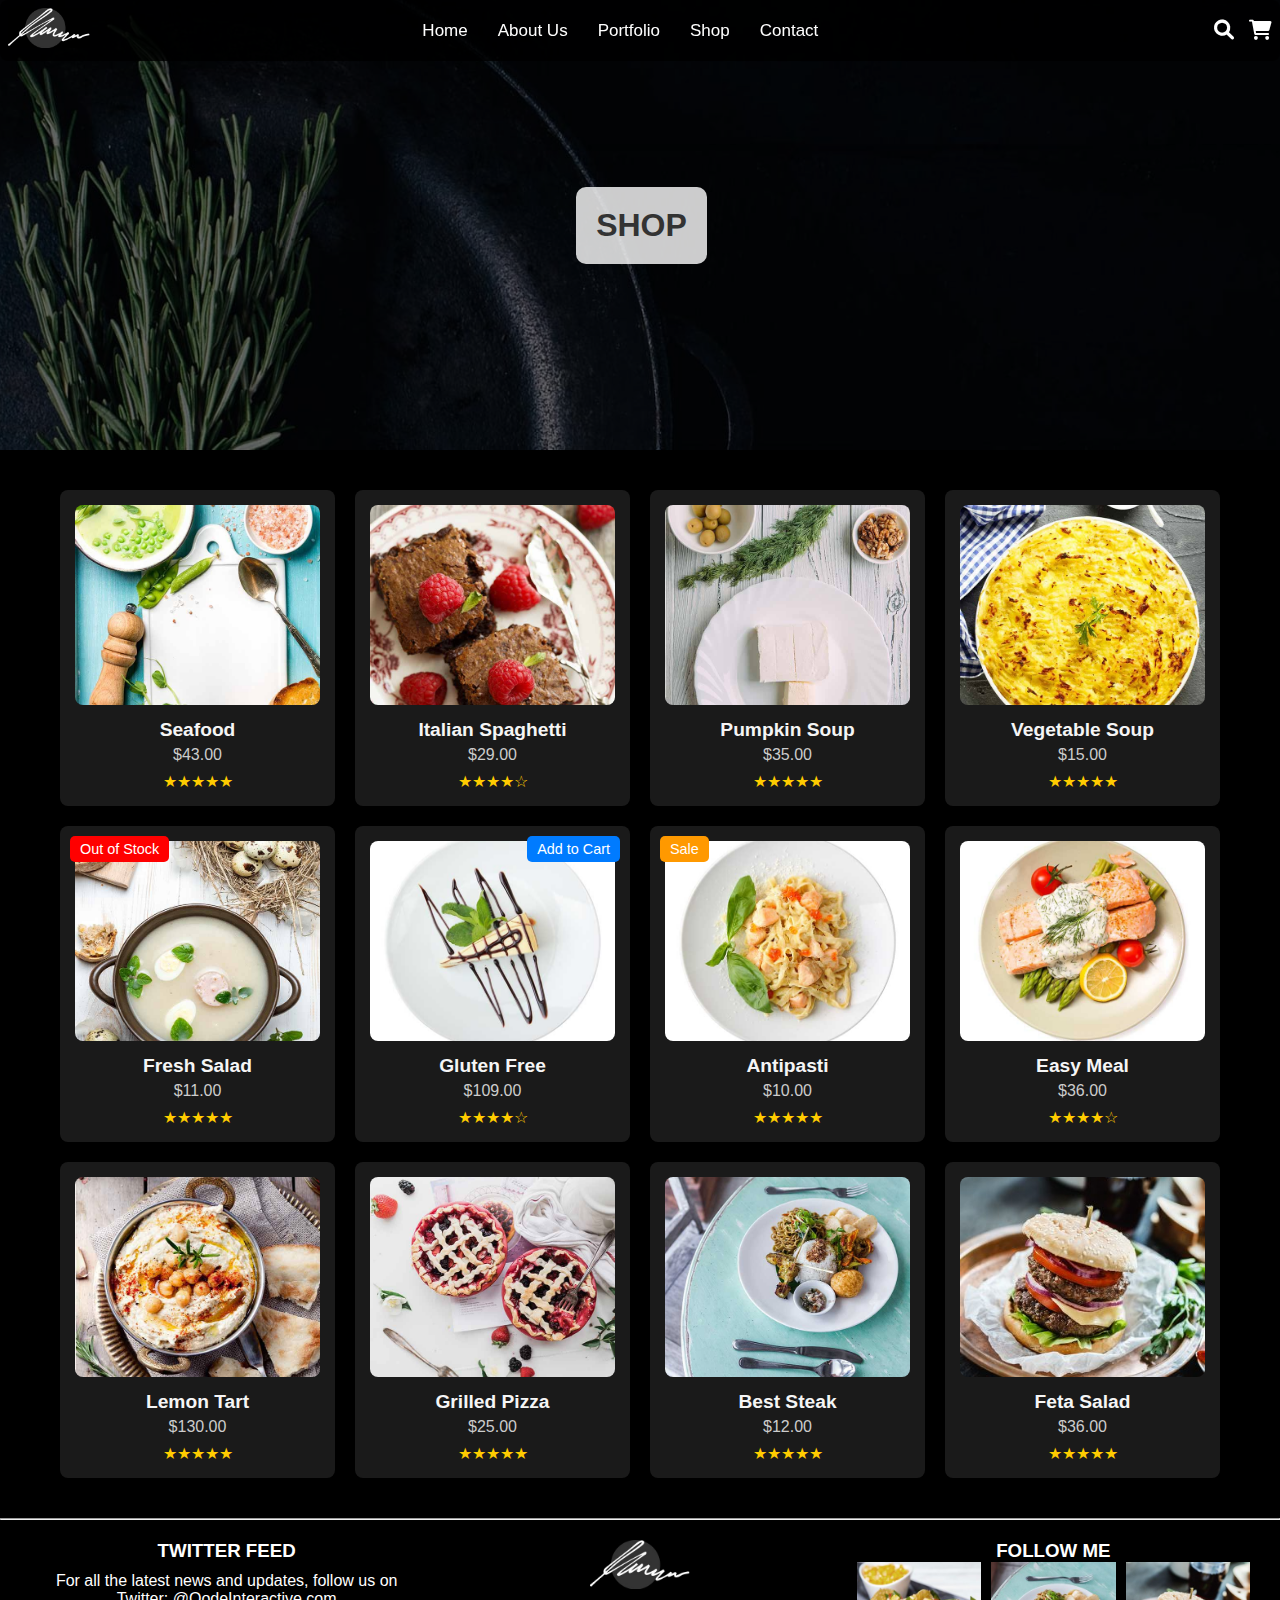
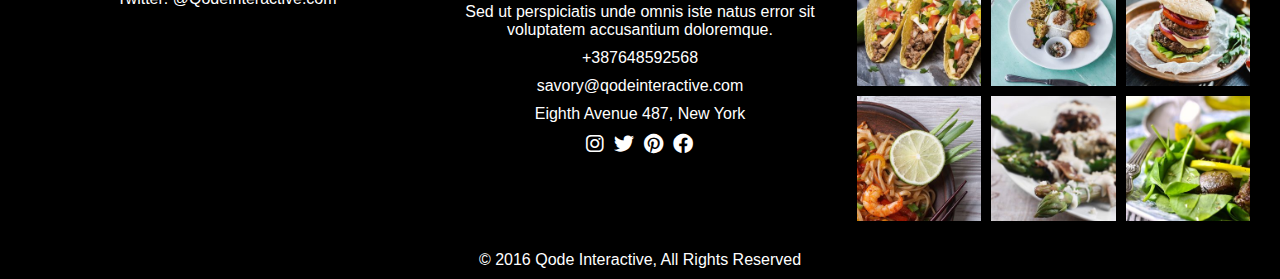
<file: shop.html>
<!DOCTYPE html>
<html lang="en">
<head>
    <meta charset="UTF-8">
    <meta name="viewport" content="width=device-width, initial-scale=1.0">
    <title>restaurant</title>
    <link rel="stylesheet" href="https://cdnjs.cloudflare.com/ajax/libs/font-awesome/6.5.0/css/all.min.css" integrity="sha512-5HnElB1cLLz6JYgF9fAPQvGDB/2g52j47oT2JZW2b5TXlb9PzKv2C2clYeD6gkJt7XucbPXhMsb1Z5MKmiLhmg==" crossorigin="anonymous" referrerpolicy="no-referrer" />
    <link rel="stylesheet" href="https://cdnjs.cloudflare.com/ajax/libs/font-awesome/6.0.0-beta3/css/all.min.css">

    <link rel="stylesheet" href="shop.css">
</head>
<body>
    <header class="hero-section">
        <nav class="navbar">
            <div class="logo">
                <img src="logo2.jpeg" alt="Logo" style="height: 40px;">
            </div>
            <div class="hamburger" id="hamburger">
                &#9776; <!-- Unicode character for hamburger icon -->
            </div>
            
            
            <ul class="nav-links" id="navLinks">
                <li><a href="./index.html">Home</a></li>
                <li><a href="./about.html">About Us</a></li>
                <li><a href="./Portfolio.html">Portfolio</a></li>
                <li><a href="./shop.html">Shop</a></li>
                <li><a href="./contact.html">Contact</a></li>
            </ul>
            <div class="icon-buttons">
                <a href="#" class="icon"><i class="fas fa-search"></i></a>
                <a href="#" class="icon"><i class="fas fa-shopping-cart"></i></a>
            </div>
        </nav>
        <div class="hero-content">
           
            <h1 class="main-heading">SHOP</h1>
            
        </div>
    </header>
    <div class="menu-grid">
        <!-- Menu Item 1 -->
        <div class="menu-item">
            <img src="image 11 home..jpeg" alt="Seafood">
            <h3 class="menu-title">Seafood</h3>
            <p class="menu-price">$43.00</p>
            <p class="menu-rating">★★★★★</p>
        </div>
    
        <!-- Menu Item 2 -->
        <div class="menu-item">
            <img src="image 10 home..jpeg" alt="Italian Spaghetti">
            <h3 class="menu-title">Italian Spaghetti</h3>
            <p class="menu-price">$29.00</p>
            <p class="menu-rating">★★★★☆</p>
        </div>
    
        <!-- Menu Item 3 -->
        <div class="menu-item">
            <img src="image 9 home.jpeg" alt="Pumpkin Soup">
            <h3 class="menu-title">Pumpkin Soup</h3>
            <p class="menu-price">$35.00</p>
            <p class="menu-rating">★★★★★</p>
        </div>
    
        <!-- Menu Item 4 -->
        <div class="menu-item">
            <img src="image 8 home.jpeg" alt="Vegetable Soup">
            <h3 class="menu-title">Vegetable Soup</h3>
            <p class="menu-price">$15.00</p>
            <p class="menu-rating">★★★★★</p>
        </div>
    
        <!-- Menu Item 5 -->
        <div class="menu-item">
            <img src="image 7 home.jpeg" alt="Fresh Salad">
            <h3 class="menu-title">Fresh Salad</h3>
            <p class="menu-price">$11.00</p>
            <p class="menu-rating">★★★★★</p>
            <span class="out-of-stock">Out of Stock</span>
        </div>
    
        <!-- Menu Item 6 -->
        <div class="menu-item">
            <img src="image 6 home.jpeg" alt="Gluten Free">
            <h3 class="menu-title">Gluten Free</h3>
            <p class="menu-price">$109.00</p>
            <p class="menu-rating">★★★★☆</p>
            <span class="add-to-cart">Add to Cart</span>
        </div>
    
        <!-- Menu Item 7 -->
        <div class="menu-item">
            <img src="image 5 home.jpeg" alt="Antipasti">
            <h3 class="menu-title">Antipasti</h3>
            <p class="menu-price">$10.00</p>
            <p class="menu-rating">★★★★★</p>
            <span class="sale-label">Sale</span>
        </div>
    
        <!-- Menu Item 8 -->
        <div class="menu-item">
            <img src="image 4 home.jpeg" alt="Easy Meal">
            <h3 class="menu-title">Easy Meal</h3>
            <p class="menu-price">$36.00</p>
            <p class="menu-rating">★★★★☆</p>
        </div>
    
        <!-- Menu Item 9 -->
        <div class="menu-item">
            <img src="image 3 home.jpeg" alt="Lemon Tart">
            <h3 class="menu-title">Lemon Tart</h3>
            <p class="menu-price">$130.00</p>
            <p class="menu-rating">★★★★★</p>
        </div>
    
        <!-- Menu Item 10 -->
        <div class="menu-item">
            <img src="image 2 home.jpeg" alt="Grilled Pizza">
            <h3 class="menu-title">Grilled Pizza</h3>
            <p class="menu-price">$25.00</p>
            <p class="menu-rating">★★★★★</p>
        </div>
    
        <!-- Menu Item 11 -->
        <div class="menu-item">
            <img src="image 1 home.jpeg" alt="Best Steak">
            <h3 class="menu-title">Best Steak</h3>
            <p class="menu-price">$12.00</p>
            <p class="menu-rating">★★★★★</p>
        </div>
    
        <!-- Menu Item 12 -->
        <div class="menu-item">
            <img src="footer 3.jpeg" alt="Feta Salad">
            <h3 class="menu-title">Feta Salad</h3>
            <p class="menu-price">$36.00</p>
            <p class="menu-rating">★★★★★</p>
        </div>
    </div>
    <hr>

    <footer class="footer">
        <div class="footer-column twitter-feed">
            <h3>TWITTER FEED</h3>
            <p>For all the latest news and updates, follow us on Twitter: @QodeInteractive.com</p>
        </div>
        <div class="footer-column contact-info">
            <img src="logo2.jpeg" alt="Signature">
            <p>Sed ut perspiciatis unde omnis iste natus error sit voluptatem accusantium doloremque.</p>
            <p>+387648592568</p>
            <p>savory@qodeinteractive.com</p>
            <p>Eighth Avenue 487, New York</p>
            <div class="social-icons">
                <a href="https://www.instagram.com" target="_blank" aria-label="Instagram"><i class="fab fa-instagram"></i></a>
                <a href="https://twitter.com" target="_blank" aria-label="Twitter"><i class="fab fa-twitter"></i></a>
                <a href="https://www.pinterest.com" target="_blank" aria-label="Pinterest"><i class="fab fa-pinterest"></i></a>
                <a href="https://www.facebook.com" target="_blank" aria-label="Facebook"><i class="fab fa-facebook"></i></a>
            </div>
        </div>
        <div class="footer-column follow-me">
            <h3>FOLLOW ME</h3>
            <div class="food-images">
                <img src="footer 1.jpeg" alt="Food 1">
                <img src="footer 2.jpeg" alt="Food 2">
                <img src="footer 3.jpeg" alt="Food 3">
                <img src="footer 4.jpeg" alt="Food 4">
                <img src="footer 5.jpeg" alt="Food 5">
                <img src="footer 6.jpeg" alt="Food 6">
            </div>
        </div>
    </footer>
    <button id="back-to-top" class="back-to-top" title="Back to Top">&uarr;</button>

    <div class="footer-bottom">
        <p>© 2016 Qode Interactive, All Rights Reserved</p>
    </div>
    <script>
        // JavaScript to toggle the side navigation
        const hamburger = document.getElementById('hamburger');
        const navLinks = document.getElementById('navLinks');

        hamburger.addEventListener('click', () => {
            navLinks.classList.toggle('active');
        });
        // Get the button
const backToTopButton = document.getElementById('back-to-top');

// Show the button when scrolling down 200px from the top of the document
window.onscroll = function() {
    if (document.body.scrollTop > 200 || document.documentElement.scrollTop > 200) {
        backToTopButton.style.display = 'block';
    } else {
        backToTopButton.style.display = 'none';
    }
};

// Scroll to the top when the button is clicked
backToTopButton.onclick = function() {
    window.scrollTo({top: 0, behavior: 'smooth'}); // Smooth scroll to top
};

    </script>
</body>
</html>
</file>
<file: styles.css>
* {
    box-sizing: border-box;
    margin: 0;
    padding: 0;
}

body {
    font-family: Arial, sans-serif;
    background-color: #000000;
    color:white;
}

/* Navbar */
.navbar {
    display: flex;
    justify-content: space-between;
    align-items: center;
    padding: 20px;
    position: fixed;
    top: 0;
    width: 100%;
   
    z-index: 10;
    border-radius: 8px; /* Optional: rounded corners */
    background-color: rgba(0, 0, 0, 0.8); /* Optional: add a background color for better visibility */
    
}
.hero-section {
    position: relative;
    width: 100%;
    height: 100vh; /* Full viewport height */
    background: url('images/background.jpg') no-repeat center center/cover;
    color: #fff;
    display: flex;
    flex-direction: column;
    align-items: center;
    justify-content: center;
    text-align: center;
    overflow: hidden;
}

.hero-section::before {
    content: "";
    position: absolute;
    top: 0;
    left: 0;
    right: 0;
    bottom: 0;
    background-color: rgba(0, 0, 0, 0.56); /* Dark overlay */
    z-index: 1; /* Place it below text but above the background */
}
.logo {
    font-size: 20px;
    font-weight: bold;
}

.nav-links {
    display: flex;
    gap: 20px;
    list-style: none;
}

.nav-links a {
    color: white;
    text-decoration: none;
    font-size: 17px;
}

/* Icon buttons for search and cart */
.icon-buttons {
    display: flex;
    gap: 15px;
}

.icon {
    color: white;
    font-size: 20px;
    text-decoration: none;
}

.icon:hover {
    color: #555;
}

/* Hero Section */
.hero-section {
    background-image: url('main\ background.jpg'); /* Replace with your image URL */
    background-size: cover;
    background-position: center;
    height: 90vh;
    display: flex;
    flex-direction: column;
    justify-content: center;
    align-items: center;
    text-align: center;
    padding: 0 20px;
    color: #333;
    position: relative;
   /* Offset for fixed navbar */
}

.hero-content {
    max-width: 600px;
    background: rgba(255, 255, 255, 0.8); /* Slight overlay for readability */
    padding: 30px;
    border-radius: 10px;
    z-index: 1;
    margin-left: 3px;
}

.subheading {
    font-size: 14px;
    font-weight: 700;
    color: #666;
    letter-spacing: 2px;
    margin-bottom: 10px;
    text-transform: uppercase;
}

.main-heading {
    font-size: 48px;
    font-weight: 900;
    margin-bottom: 20px;
}

.description {
    font-size: 16px;
    color: #555;
    margin-bottom: 30px;
    line-height: 1.6;
}

.cta-button {
    display: inline-block;
    padding: 12px 24px;
    background-color: #333;
    color: #fff;
    border-radius: 4px;
    text-decoration: none;
    font-weight: 700;
    transition: background-color 0.3s;
}

.cta-button:hover {
    background-color: #555;
}

/* Specialties Section */
.specialties-section {
    padding: 60px 20px;
    text-align: center;
}

.section-subheading {
    font-size: 14px;
    font-weight: 700;
    color: #666;
    text-transform: uppercase;
    margin-bottom: 10px;
}

.section-heading {
    font-size: 36px;
    font-weight: 900;
    margin-bottom: 20px;
}

.section-description {
    font-size: 16px;
    color: #555;
    line-height: 1.6;
}

/* Media Queries for Mobile Responsiveness */
@media (max-width: 768px) {
    .navbar {
        flex-direction: column;
        align-items: flex-start;
        padding: 10px;
    }

    .nav-links {
        flex-direction: column;
        gap: 10px;
        padding: 10px 0;
    }

    .hero-section {
        height: 70vh; /* Adjust height for smaller screens */
        padding: 0 10px; /* Reduce padding */
    }

    .hero-content {
        max-width: 90%; /* Allow more width on smaller screens */
        padding: 20px; /* Reduce padding */
    }

    .main-heading {
        font-size: 32px; /* Decrease font size */
    }

    .description {
        font-size: 14px; /* Decrease font size */
    }

    .cta-button {
        padding: 10px 20px; /* Adjust button padding */
    }

    .specialties-section {
        padding: 40px 10px; /* Adjust section padding */
    }

    .section-heading {
        font-size: 28px; /* Decrease font size */
    }

    .section-description {
        font-size: 14px; /* Decrease font size */
    }
}

@media (max-width: 480px) {
    .main-heading {
        font-size: 28px; /* Further decrease font size */
    }

    .cta-button {
        padding: 8px 16px; /* Adjust button padding */
    }

    .hero-section {
        height: 60vh; /* Adjust height for very small screens */
    }
}

/* Navbar */
.navbar {
    display: flex;
    justify-content: space-between;
    align-items: center;
    padding: 20px;
    position: fixed;
    top: 0;
    width: 100%;
    z-index: 10;
}

/* Hamburger Menu */
.hamburger {
    display: none; /* Hide by default */
    font-size: 24px;
    color: white;
    cursor: pointer;
    position: absolute; /* Absolute positioning */
    top: 20px; /* Position from the top */
    right: 20px; /* Position from the right */
}

/* Navigation Links */
.nav-links {
    display: flex;
    gap: 30px;
    list-style: none;
    margin-right: 5%;
    
}

.nav-links a {
    color: white;
    
    text-decoration: none;
    font-size: 22px;
}

/* Side Navigation */
.nav-links.active {
    display: block; /* Show links when active */
    position: absolute;
    
    left: 0;
    background: rgba(0, 0, 0, 0.8);
    width: 200px; /* Width of side navigation */
    padding: 60px;
    box-shadow: 0 2px 10px rgba(0, 0, 0, 0.5);
    height: 100vh;
}

.nav-links li {
    margin: 10px 0; /* Spacing for links */
}

/* Media Queries for Mobile Responsiveness */
@media (max-width: 768px) {
    .hamburger {
        display: block; /* Show hamburger icon on mobile */
    }

    .nav-links {
        display: none; /* Hide nav links on mobile */
        flex-direction: column; /* Stack links vertically */
    }
}
.hamburger {
    display: none; /* Hide by default */
    font-size: 24px; /* Size of the icon */
    color: white; /* Color of the icon */
    cursor: pointer; /* Pointer on hover */
    position: absolute; /* Absolute positioning */
    top: 20px; /* Position from the top */
    right: 20px; /* Position from the right */
}

@media (max-width: 768px) {
    .hamburger {
        display: block; /* Show hamburger icon on mobile */
    }

    .nav-links {
        display: none; /* Hide nav links on mobile */
        flex-direction: column; /* Stack links vertically */
    }
}
.specialties-section {
    text-align: center;
    max-width: 1000px;
    width: 100%;
    margin: 0 auto;
  }
  
  .specialties-section h2 {
    font-size: 1rem;
    color: white;
    text-transform: uppercase;
    letter-spacing: 1px;
    margin-bottom: 5px;
  }
  
  .specialties-section h1 {
    font-size: 2rem;
    font-weight: bold;
    margin-bottom: 10px;
  }
  
  .specialties-section p {
    font-size: 1rem;
    color:white;
    margin-bottom: 20px;
  }
  
  .specialties-container {
    display: flex;
    gap: 20px;
    margin-top: 20px;
    
  }
  
  .specialty {
    flex: 1;
    text-align: center;
  }
  
  .specialty img {
    width: 100%;
    height: auto;
    border-radius: 8px;
  }
  
  .specialty p {
    font-size: 0.9rem;
    color:white;
    margin-top: 10px;
    padding: 0 10px;
  }
  
  /* Media Query for Responsive Layout */
  @media (max-width: 768px) {
    .specialties-container {
      flex-direction: column;
    }
  }
  

  /* Container for the testimonial section */
.testimonial-section {
    position: relative;
    width: 100%;
    height: 400px;
    background-image: url('mainback.jpeg'); /* Replace with your background image */
    background-size: cover;
    background-position: center;
    display: flex;
    align-items: center;
    justify-content: center;
    text-align: center;
    color: white;
    padding: 20px;
  }
  
  /* Overlay to darken background for better text visibility */
  .testimonial-section::before {
    content: "";
    position: absolute;
    top: 0;
    left: 0;
    width: 100%;
    height: 100%;
    background: rgba(0, 0, 0, 0.4); /* Adjust opacity for desired effect */
    z-index: 1;
  }
  
  /* Content styling */
  .testimonial-content {
    position: relative;
    z-index: 2;
    max-width: 600px;
    text-align: center;
  }
  
  /* Avatar styling */
  .avatar {
    width: 60px;
    height: 60px;
    border-radius: 50%;
    margin-bottom: 15px;
  }
  
  /* Quote text styling */
  .quote {
    font-size: 1.2rem;
    font-style: italic;
    margin: 10px 0;
  }
  
  /* Author styling */
  .author {
    font-size: 0.9rem;
    font-weight: bold;
    text-transform: uppercase;
    letter-spacing: 1px;
    margin-top: 5px;
  }
  
  /* Optional: Dot navigation for a carousel effect */
  .dot-navigation {
    display: flex;
    justify-content: center;
    gap: 10px;
    margin-top: 20px;
  }
  
  .dot {
    width: 10px;
    height: 10px;
    background-color: #ffffffaa; /* semi-transparent white */
    border-radius: 50%;
    cursor: pointer;
    transition: background-color 0.3s ease;
  }
  
  .dot.active {
    background-color: white;
  }
  
  /* Media Query for Responsive Design */
  @media (max-width: 768px) {
    .testimonial-section {
      height: auto;
      padding: 40px 20px;
    }
  
    .testimonial-content {
      max-width: 90%;
    }
  
    .avatar {
      width: 50px;
      height: 50px;
      margin-bottom: 10px;
    }
  
    .quote {
      font-size: 1rem;
    }
  
    .author {
      font-size: 0.8rem;
    }
  }
  /* General styling for the menu section */
.menu-section {
    display: flex;
    flex-direction: column;
    gap: 50px;
    padding: 50px;
    max-width: 1200px;
    margin: 0 auto;
  }
  
  /* Each menu item block */
  .menu-item {
    display: flex;
    align-items: center;
    gap: 30px;
    margin: 0 auto;
  }
  
  /* Reverse layout for menu items with the .reverse class */
  .menu-item.reverse {
    flex-direction: row-reverse;
  }
  
  /* Image styling */
  .menu-image {
    width: 300px;
    height: 300px;
    border-radius: 50%;
    object-fit: cover;
  }
  
  /* Styling for the text details */
  .menu-details {
    max-width: 600px;
  }
  
  /* Tagline above the title */
  .menu-tagline {
    font-size: 0.8rem;
    color: white;
    text-transform: uppercase;
    margin-bottom: 10px;
  }
  
  /* Title styling */
  .menu-title {
    font-size: 2rem;
    font-weight: bold;
    margin: 10px 0;
  }
  
  /* Description styling */
  .menu-description {
    font-size: 1rem;
    color: white;
    margin: 20px 0;
    line-height: 1.6;
  }
  
  /* Button styling */
  .menu-button {
    background-color: white;
    color: #333;
    border: 1px solid #333;
    padding: 10px 20px;
    font-size: 1rem;
    cursor: pointer;
    text-transform: uppercase;
    transition: background-color 0.3s, color 0.3s;
  }
  
  .menu-button:hover {
    background-color: #333;
    color: white;
  }
  
  /* Media query for responsiveness */
  @media (max-width: 768px) {
    .menu-item, .menu-item.reverse {
      flex-direction: column;
      align-items: center;
      text-align: center;
    }
  
    .menu-image {
      width: 250px;
      height: 250px;
    }
  
    .menu-details {
      max-width: 90%;
    }
  
    .menu-title {
      font-size: 1.5rem;
    }
  }
  
  .image-gallery {
    display: flex;
    justify-content: center;
    gap: 10px;
    margin: 20px auto;
    max-width: 1200px;
}

.image-gallery img {
    width: 100%;
    max-width: 220px;
    height: auto;
    border-radius: 8px;
    object-fit: cover;
}

.booking-section {
    text-align: center;
    padding: 40px;
    max-width: 600px;
    margin: 0 auto;
}

.booking-section h3 {
    font-size: 1rem;
    letter-spacing: 1px;
    color: white;
    margin-bottom: 10px;
}

.booking-section h1 {
    font-size: 2.5rem;
    margin-bottom: 20px;
}

.booking-section p {
    font-size: 1rem;
    color: white;
    margin-bottom: 30px;
    line-height: 1.6;
}

.booking-form {
    display: flex;
    justify-content: center;
    gap: 10px;
    flex-wrap: wrap;
    margin-bottom: 20px;
}

.booking-form input, .booking-form button {
    padding: 10px 15px;
    font-size: 1rem;
    border: 1px solid #ddd;
    border-radius: 5px;
}

.booking-form button {
    background-color: #333;
    color: #fff;
    cursor: pointer;
    border: none;
}

.booking-form button:hover {
    background-color: #555;
}

.powered-by {
    font-size: 0.9rem;
    color: #aaa;
    margin-top: 10px;
}

/* Media Queries */
@media (max-width: 768px) {
    .image-gallery {
        flex-wrap: wrap;
        gap: 5px;
    }

    .image-gallery img {
        max-width: 48%; /* Adjust image width to fit two per row */
        margin-bottom: 10px;
    }

    .booking-section h1 {
        font-size: 2rem;
    }

    .booking-form {
        gap: 5px;
    }

    .booking-form input, .booking-form button {
        width: 100%; /* Full width for each input and button */
        margin-bottom: 10px;
    }
}

@media (max-width: 480px) {
    .image-gallery img {
        max-width: 100%; /* One image per row on smaller screens */
    }

    .booking-section h1 {
        font-size: 1.8rem;
    }

    .booking-section p {
        font-size: 0.9rem;
    }

    .booking-form input, .booking-form button {
        font-size: 0.9rem;
        padding: 8px 12px;
    }
}


.footer {
    display: flex;
    justify-content: space-around;
    padding: 20px;
    background-color: #000;
}

.footer-column {
    flex: 1;
    text-align: center;
    padding: 0 10px;
}

.footer-column img {
    width: 100px;
    height: auto;
}

.footer-column p {
    margin: 10px 0;
}

.social-icons {
    display: flex;
    justify-content: center;
    gap: 10px;
}

.social-icons img {
    width: 20px;
    height: 20px;
}

.food-images {
    display: grid;
    grid-template-columns: repeat(3, 1fr);
    gap: 10px;
}

.food-images img {
    width: 100%;
    height: auto;
}

.footer-bottom {
    text-align: center;
    padding: 10px;
    background-color: #000;
}
.social-icons {
    display: flex;
    justify-content: center;
    gap: 10px; /* Spacing between icons */
}

.social-icons a {
    color: #fff; /* Icon color */
    font-size: 20px; /* Size of the icons */
    text-decoration: none; /* Remove underline */
}

.social-icons a:hover {
    color: #007bff; /* Change color on hover */
}

/* Media queries for responsiveness */
@media (max-width: 768px) {
    .footer {
        flex-direction: column;
        align-items: center;
    }

    .footer-column {
        margin-bottom: 20px;
    }
}




.back-to-top {
    position: fixed;
    bottom: 20px;
    right: 20px;
    display: none; /* Initially hidden */
    background-color: white;
    color: black;
    border: none;
    border-radius: 5px;
    padding: 10px;
    cursor: pointer;
    font-size: 20px; /* Font size for the arrow */
    z-index: 1000; /* Make sure it's above other content */
}

.back-to-top:hover {
    background-color: gray; /* Darker blue on hover */
}
</file>
<file: about.css>
* {
    box-sizing: border-box;
    margin: 0;
    padding: 0;
}

body {
    font-family: Arial, sans-serif;
    background-color: #000000;
    color:white;
}

/* Navbar */
.navbar {
    display: flex;
    justify-content: space-between;
    align-items: center;
    padding: 2px;
    position: fixed;
    top: 0;
    width: 100%;
   
    z-index: 10;
    
    border-radius: 8px; /* Optional: rounded corners */
    background-color: rgba(0, 0, 0, 0.8); /* Optional: add a background color for better visibility */
    
}
.hero-section {
    position: relative;
    width: 100%;
    height: 40vh; /* Full viewport height */
    background: url('image\ 6\ home.jpeg') no-repeat center center/cover;
    color: #fff;
    display: flex;
    flex-direction: column;
    align-items: center;
    justify-content: center;
    text-align: center;
    overflow: hidden;
}

.hero-section::before {
    content: "";
    position: absolute;
    top: 0;
    left: 0;
    right: 0;
    bottom: 0;
    background-color: rgba(0, 0, 0, 0.56); /* Dark overlay */
    z-index: 1; /* Place it below text but above the background */
}
.logo {
    font-size: 20px;
    font-weight: bold;
}

.nav-links {
    display: flex;
    gap: 20px;
    list-style: none;
}

.nav-links a {
    color: white;
    text-decoration: none;
    font-size: 17px;
}

/* Icon buttons for search and cart */
.icon-buttons {
    display: flex;
    gap: 15px;
}

.icon {
    color: white;
    font-size: 20px;
    text-decoration: none;
}

.icon:hover {
    color: #555;
}

/* Hero Section */
.hero-section {
    background-image: url('mainback.jpeg'); /* Replace with your image URL */
    background-size: cover;
    background-position: center;
    height: 50vh;
    display: flex;
    flex-direction: column;
    justify-content: center;
    align-items: center;
    text-align: center;
    padding: 0 20px;
    color: #333;
    position: relative;
   /* Offset for fixed navbar */
}

.hero-content {
    max-width: 600px;
    background: rgba(255, 255, 255, 0.8); /* Slight overlay for readability */
    padding: 20px;
    border-radius: 10px;
    z-index: 1;
    margin-left: 3px;
}

.subheading {
    font-size: 14px;
    font-weight: 700;
    color: #666;
    letter-spacing: 2px;
    margin-bottom: 10px;
    text-transform: uppercase;
}

.main-heading {
 
    font-weight: 900;
  
}

.description {
    font-size: 16px;
    color: #555;
    margin-bottom: 30px;
    line-height: 1.6;
}

.cta-button {
    display: inline-block;
    padding: 12px 24px;
    background-color: #333;
    color: #fff;
    border-radius: 4px;
    text-decoration: none;
    font-weight: 700;
    transition: background-color 0.3s;
}

.cta-button:hover {
    background-color: #555;
}

/* Specialties Section */
.specialties-section {
    padding: 60px 20px;
    text-align: center;
}

.section-subheading {
    font-size: 14px;
    font-weight: 700;
    color: #666;
    text-transform: uppercase;
    margin-bottom: 10px;
}

.section-heading {
    font-size: 36px;
    font-weight: 900;
    margin-bottom: 20px;
}

.section-description {
    font-size: 16px;
    color: #555;
    line-height: 1.6;
}

/* Media Queries for Mobile Responsiveness */
@media (max-width: 768px) {
    .navbar {
        flex-direction: column;
        align-items: flex-start;
        padding: 10px;
    }

    .nav-links {
        flex-direction: column;
        gap: 10px;
        padding: 10px 0;
    }

    .hero-section {
        height: 70vh; /* Adjust height for smaller screens */
        padding: 0 10px; /* Reduce padding */
    }

    .hero-content {
        max-width: 90%; /* Allow more width on smaller screens */
        padding: 20px; /* Reduce padding */
    }

    .main-heading {
        font-size: 32px; /* Decrease font size */
    }

    .description {
        font-size: 14px; /* Decrease font size */
    }

    .cta-button {
        padding: 10px 20px; /* Adjust button padding */
    }

    .specialties-section {
        padding: 40px 10px; /* Adjust section padding */
    }

    .section-heading {
        font-size: 28px; /* Decrease font size */
    }

    .section-description {
        font-size: 14px; /* Decrease font size */
    }
}

@media (max-width: 480px) {
    .main-heading {
        font-size: 28px; /* Further decrease font size */
    }

    .cta-button {
        padding: 8px 16px; /* Adjust button padding */
    }

    .hero-section {
        height: 60vh; /* Adjust height for very small screens */
    }
}

/* Navbar */
.navbar {
    display: flex;
    justify-content: space-between;
    align-items: center;
    padding: 8px;
    position: fixed;
    top: 0;
    width: 100%;
    z-index: 10;
}

/* Hamburger Menu */
.hamburger {
    display: none; /* Hide by default */
    font-size: 24px;
    color: white;
    cursor: pointer;
    position: absolute; /* Absolute positioning */
    top: 20px; /* Position from the top */
    right: 20px; /* Position from the right */
}

/* Navigation Links */
.nav-links {
    display: flex;
    gap: 30px;
    list-style: none;
    margin-right: 5%;
    
}

.nav-links a {
    color: white;
    
    text-decoration: none;
 
}

/* Side Navigation */
.nav-links.active {
    display: block; /* Show links when active */
    position: absolute;
    
    left: 0;
    background: rgba(0, 0, 0, 0.8);
    width: 200px; /* Width of side navigation */
    padding: 60px;
    box-shadow: 0 2px 10px rgba(0, 0, 0, 0.5);
    height: 100vh;
}

.nav-links li {
    margin: 10px 0; /* Spacing for links */
}

/* Media Queries for Mobile Responsiveness */
@media (max-width: 768px) {
    .hamburger {
        display: block; /* Show hamburger icon on mobile */
    }

    .nav-links {
        display: none; /* Hide nav links on mobile */
        flex-direction: column; /* Stack links vertically */
    }
}
.hamburger {
    display: none; /* Hide by default */
    font-size: 24px; /* Size of the icon */
    color: white; /* Color of the icon */
    cursor: pointer; /* Pointer on hover */
    position: absolute; /* Absolute positioning */
    top: 20px; /* Position from the top */
    right: 20px; /* Position from the right */
}

@media (max-width: 768px) {
    .hamburger {
        display: block; /* Show hamburger icon on mobile */
    }

    .nav-links {
        display: none; /* Hide nav links on mobile */
        flex-direction: column; /* Stack links vertically */
    }
}

.container {
    text-align: center;
    padding: 40px 20px;
  }

  .title {
    text-transform: uppercase;
    
    letter-spacing: 1px;
    color: white;
  }

  .main-title {
    font-size: 36px;
    margin: 10px 0;
    font-weight: bold;
  }

  .description {
    font-size: 16px;
    color: white;
    max-width: 600px;
    margin: 0 auto 40px;
  }

  .card-container {
    display: flex;
    justify-content: center;
    gap: 20px;
    flex-wrap: wrap;
  }

  .card {
    width: 300px;
    text-align: left;
  }

  .card img {
    width: 100%;
    border-radius: 5px;
  }

  .card-title {
    font-size: 18px;
    font-weight: bold;
    margin: 15px 0 5px;
  }

  .card-description {
    font-size: 14px;
    color: white;
    margin-bottom: 10px;
  }

  .read-more {
    font-size: 14px;
    color: #e74c3c;
    text-transform: uppercase;
    text-decoration: none;
  }

  .read-more:hover {
    text-decoration: underline;
  }
.footer {
    display: flex;
    justify-content: space-around;
    padding: 20px;
    background-color: #000;
}

.footer-column {
    flex: 1;
    text-align: center;
    padding: 0 10px;
}

.footer-column img {
    width: 100px;
    height: auto;
}

.footer-column p {
    margin: 10px 0;
}

.social-icons {
    display: flex;
    justify-content: center;
    gap: 10px;
}

.social-icons img {
    width: 20px;
    height: 20px;
}

.food-images {
    display: grid;
    grid-template-columns: repeat(3, 1fr);
    gap: 10px;
}

.food-images img {
    width: 100%;
    height: auto;
}

.footer-bottom {
    text-align: center;
    padding: 10px;
    background-color: #000;
}
.social-icons {
    display: flex;
    justify-content: center;
    gap: 10px; /* Spacing between icons */
}

.social-icons a {
    color: #fff; /* Icon color */
    font-size: 20px; /* Size of the icons */
    text-decoration: none; /* Remove underline */
}

.social-icons a:hover {
    color: #007bff; /* Change color on hover */
}

/* Media queries for responsiveness */
@media (max-width: 768px) {
    .footer {
        flex-direction: column;
        align-items: center;
    }

    .footer-column {
        margin-bottom: 20px;
    }
}




.back-to-top {
    position: fixed;
    bottom: 20px;
    right: 20px;
    display: none; /* Initially hidden */
    background-color: white;
    color: black;
    border: none;
    border-radius: 5px;
    padding: 10px;
    cursor: pointer;
    font-size: 20px; /* Font size for the arrow */
    z-index: 1000; /* Make sure it's above other content */
}

.back-to-top:hover {
    background-color: gray; /* Darker blue on hover */
}
.section {
    padding: 40px 20px;
    text-align: center;
  }

  .section-light {
    background-color: black;
    padding: 60px 20px;
    display: flex;
    align-items: center;
    justify-content: center;
    gap: 20px;
  }

  .content {
    max-width: 600px;
    text-align: left;
  }

  .content-title {
    text-transform: uppercase;
    font-size: 12px;
    letter-spacing: 1px;
    color: white;
    margin-bottom: 10px;
  }

  .main-title {
    font-size: 36px;
    font-weight: bold;
    margin: 0;
  }

  .description {
    font-size: 16px;
    color: white;
    
  }

  .button {
    padding: 10px 20px;
    background-color: #333;
    color: #fff;
    border: none;
    text-transform: uppercase;
    font-size: 14px;
    cursor: pointer;
    border-radius: 3px;
    text-decoration: none;
  }

  .chef-image {
    max-width: 400px;
    width: 100%;
    margin-left: 20px;
  }

  .specialties-section {
    padding: 60px 20px;
  }

  .specialties-content {
    max-width: 800px;
    margin: 0 auto;
    text-align: center;
  }

  .tabs {
    display: flex;
    justify-content: center;
    gap: 20px;
    font-size: 14px;
    font-weight: bold;
    margin-top: 20px;
  }

  .tabs div {
    cursor: pointer;
    color: #e74c3c;
  }

  .tabs div.active {
    color: #e74c3c;
  }

  .signature {
    margin-top: 20px;
    display: block;
    font-size: 20px;
  }

  .specialties-description {
    font-size: 16px;
    color: white;
    max-width: 600px;
    margin: 20px auto;
  }

  .specialties-images {
    display: flex;
    justify-content: center;
    gap: 30px;
    margin-top: 30px;
  }

  .specialty-img {
    width: 120px;
    height: 120px;
    border-radius: 50%;
    object-fit: cover;
  }

  .horizontal-line {
    width: 100%;
    height: 2px;
    background-color: #333;
    margin: 20px auto;
  }

  /* Media Query for Mobile Devices */
  @media (max-width: 768px) {
    .section-light {
      flex-direction: column;
      text-align: center;
    }

    .chef-image {
        margin: 20px auto 0;
      max-width: 80%;
    }

    .main-title {
      font-size: 28px;
    }

    .description, .specialties-description {
      font-size: 14px;
    }

    .specialties-images {
        flex-direction: column;
        justify-content: center; /* Center horizontally */
        align-items: center;     /* Center vertically */
        gap: 15px;
    }

    .tabs {
      flex-direction: column;
      gap: 10px;
    }
  }
</file>
<file: contact.css>
* {
    box-sizing: border-box;
    margin: 0;
    padding: 0;
}

body {
    font-family: Arial, sans-serif;
    background-color: #000000;
    color:white;
}

/* Navbar */
.navbar {
    display: flex;
    justify-content: space-between;
    align-items: center;
    padding: 2px;
    position: fixed;
    top: 0;
    width: 100%;
   
    z-index: 10;
    
    border-radius: 8px; /* Optional: rounded corners */
    background-color: rgba(0, 0, 0, 0.8); /* Optional: add a background color for better visibility */
    
}
.hero-section {
    position: relative;
    width: 100%;
    height: 40vh; /* Full viewport height */
    background: url('contact.jpeg') no-repeat center center/cover;
    color: #fff;
    display: flex;
    flex-direction: column;
    align-items: center;
    justify-content: center;
    text-align: center;
    overflow: hidden;
}

.hero-section::before {
    content: "";
    position: absolute;
    top: 0;
    left: 0;
    right: 0;
    bottom: 0;
    background-color: rgba(0, 0, 0, 0.56); /* Dark overlay */
    z-index: 1; /* Place it below text but above the background */
}
.logo {
    font-size: 20px;
    font-weight: bold;
}

.nav-links {
    display: flex;
    gap: 20px;
    list-style: none;
}

.nav-links a {
    color: white;
    text-decoration: none;
    font-size: 17px;
}

/* Icon buttons for search and cart */
.icon-buttons {
    display: flex;
    gap: 15px;
}

.icon {
    color: white;
    font-size: 20px;
    text-decoration: none;
}

.icon:hover {
    color: #555;
}

/* Hero Section */
.hero-section {
    background-image: url('contact.jpeg'); /* Replace with your image URL */
    background-size: cover;
    background-position: center;
  height: 50vh;;
    display: flex;
    flex-direction: column;
    justify-content: center;
    align-items: center;
    text-align: center;
    padding: 0 20px;
    color: #333;
    position: relative;
   /* Offset for fixed navbar */
}

.hero-content {
    max-width: 600px;
    background: rgba(255, 255, 255, 0.8); /* Slight overlay for readability */
    padding: 20px;
    border-radius: 10px;
    z-index: 1;
    margin-left: 3px;
}

.subheading {
    font-size: 14px;
    font-weight: 700;
    color: #666;
    letter-spacing: 2px;
    margin-bottom: 10px;
    text-transform: uppercase;
}

.main-heading {
 
    font-weight: 900;
  
}

.description {
    font-size: 16px;
    color: #555;
    margin-bottom: 30px;
    line-height: 1.6;
}

.cta-button {
    display: inline-block;
    padding: 12px 24px;
    background-color: #333;
    color: #fff;
    border-radius: 4px;
    text-decoration: none;
    font-weight: 700;
    transition: background-color 0.3s;
}

.cta-button:hover {
    background-color: #555;
}

/* Specialties Section */
.specialties-section {
    padding: 60px 20px;
    text-align: center;
}

.section-subheading {
    font-size: 14px;
    font-weight: 700;
    color: #666;
    text-transform: uppercase;
    margin-bottom: 10px;
}

.section-heading {
    font-size: 36px;
    font-weight: 900;
    margin-bottom: 20px;
}

.section-description {
    font-size: 16px;
    color: #555;
    line-height: 1.6;
}

/* Media Queries for Mobile Responsiveness */
@media (max-width: 768px) {
    .navbar {
        flex-direction: column;
        align-items: flex-start;
        padding: 10px;
    }

    .nav-links {
        flex-direction: column;
        gap: 10px;
        padding: 10px 0;
    }

    .hero-section {
        height: 70vh; /* Adjust height for smaller screens */
        padding: 0 10px; /* Reduce padding */
    }

    .hero-content {
        max-width: 90%; /* Allow more width on smaller screens */
        padding: 20px; /* Reduce padding */
    }

    .main-heading {
        font-size: 32px; /* Decrease font size */
    }

    .description {
        font-size: 14px; /* Decrease font size */
    }

    .cta-button {
        padding: 10px 20px; /* Adjust button padding */
    }

    .specialties-section {
        padding: 40px 10px; /* Adjust section padding */
    }

    .section-heading {
        font-size: 28px; /* Decrease font size */
    }

    .section-description {
        font-size: 14px; /* Decrease font size */
    }
}

@media (max-width: 480px) {
    .main-heading {
        font-size: 28px; /* Further decrease font size */
    }

    .cta-button {
        padding: 8px 16px; /* Adjust button padding */
    }

    .hero-section {
        height: 60vh; /* Adjust height for very small screens */
    }
}

/* Navbar */
.navbar {
    display: flex;
    justify-content: space-between;
    align-items: center;
    padding: 8px;
    position: fixed;
    top: 0;
    width: 100%;
    z-index: 10;
}

/* Hamburger Menu */
.hamburger {
    display: none; /* Hide by default */
    font-size: 24px;
    color: white;
    cursor: pointer;
    position: absolute; /* Absolute positioning */
    top: 20px; /* Position from the top */
    right: 20px; /* Position from the right */
}

/* Navigation Links */
.nav-links {
    display: flex;
    gap: 30px;
    list-style: none;
    margin-right: 5%;
    
}

.nav-links a {
    color: white;
    
    text-decoration: none;
 
}

/* Side Navigation */
.nav-links.active {
    display: block; /* Show links when active */
    position: absolute;
    
    left: 0;
    background: rgba(0, 0, 0, 0.8);
    width: 200px; /* Width of side navigation */
    padding: 60px;
    box-shadow: 0 2px 10px rgba(0, 0, 0, 0.5);
    height: 100vh;
}

.nav-links li {
    margin: 10px 0; /* Spacing for links */
}

/* Media Queries for Mobile Responsiveness */
@media (max-width: 768px) {
    .hamburger {
        display: block; /* Show hamburger icon on mobile */
    }

    .nav-links {
        display: none; /* Hide nav links on mobile */
        flex-direction: column; /* Stack links vertically */
    }
}
.hamburger {
    display: none; /* Hide by default */
    font-size: 24px; /* Size of the icon */
    color: white; /* Color of the icon */
    cursor: pointer; /* Pointer on hover */
    position: absolute; /* Absolute positioning */
    top: 20px; /* Position from the top */
    right: 20px; /* Position from the right */
}

@media (max-width: 768px) {
    .hamburger {
        display: block; /* Show hamburger icon on mobile */
    }

    .nav-links {
        display: none; /* Hide nav links on mobile */
        flex-direction: column; /* Stack links vertically */
    }
}
.footer {
    display: flex;
    justify-content: space-around;
    padding: 20px;
    background-color: #000;
}

.footer-column {
    flex: 1;
    text-align: center;
    padding: 0 10px;
}

.footer-column img {
    width: 100px;
    height: auto;
}

.footer-column p {
    margin: 10px 0;
}

.social-icons {
    display: flex;
    justify-content: center;
    gap: 10px;
}

.social-icons img {
    width: 20px;
    height: 20px;
}

.food-images {
    display: grid;
    grid-template-columns: repeat(3, 1fr);
    gap: 10px;
}

.food-images img {
    width: 100%;
    height: auto;
}

.footer-bottom {
    text-align: center;
    padding: 10px;
    background-color: #000;
}
.social-icons {
    display: flex;
    justify-content: center;
    gap: 10px; /* Spacing between icons */
}

.social-icons a {
    color: #fff; /* Icon color */
    font-size: 20px; /* Size of the icons */
    text-decoration: none; /* Remove underline */
}

.social-icons a:hover {
    color: #007bff; /* Change color on hover */
}

/* Media queries for responsiveness */
@media (max-width: 768px) {
    .footer {
        flex-direction: column;
        align-items: center;
    }

    .footer-column {
        margin-bottom: 20px;
    }
}


.back-to-top {
    position: fixed;
    bottom: 20px;
    right: 20px;
    display: none; /* Initially hidden */
    background-color: white;
    color: black;
    border: none;
    border-radius: 5px;
    padding: 10px;
    cursor: pointer;
    font-size: 20px; /* Font size for the arrow */
    z-index: 1000; /* Make sure it's above other content */
}

.back-to-top:hover {
    background-color: gray; /* Darker blue on hover */
}


/* Container */
.contact-container {
    display: flex;
    max-width: 1200px;
    margin: 50px auto;
    padding: 20px;
    background-color: #fff;
    border-radius: 8px;
    box-shadow: 0 4px 8px rgba(0, 0, 0, 0.1);
}

/* Left Column */
.contact-info {
    flex: 1;
    padding-right: 20px;
}

.contact-info h2 {
    font-size: 2em;
    margin-bottom: 20px;
    color: #333;
}

.contact-info p {
    font-size: 1em;
    color: #777;
    line-height: 1.6;
    margin-bottom: 20px;
}

.contact-details {
    margin-bottom: 20px;
}

.contact-details label {
    display: block;
    font-size: 0.9em;
    font-weight: bold;
    margin-bottom: 5px;
    color: #333;
}

.contact-details span {
    font-size: 1em;
    color: #555;
    margin-bottom: 10px;
    display: block;
}

.social-icons {
    display: flex;
    gap: 10px;
}

.social-icons a {
    font-size: 1.2em;
    color: #333;
    text-decoration: none;
}

/* Right Column */
.contact-map {
    flex: 1;
    position: relative;
}

.contact-map iframe {
    width: 100%;
    height: 100%;
    border: 0;
    border-radius: 8px;
}

/* Media Query for Tablet (768px and below) */
@media (max-width: 768px) {
    .contact-container {
        flex-direction: column;
        padding: 10px;
    }

    .contact-info {
        padding-right: 0;
        margin-bottom: 20px;
    }
}

/* Media Query for Mobile (480px and below) */
@media (max-width: 480px) {
    .contact-info h2 {
        font-size: 1.8em;
    }

    .contact-details label, .contact-details span {
        font-size: 0.9em;
    }

    .social-icons a {
        font-size: 1em;
    }
}
</file>
<file: portfolio.css>
* {
    box-sizing: border-box;
    margin: 0;
    padding: 0;
}

body {
    font-family: Arial, sans-serif;
    background-color: #000000;
    color:white;
}

/* Navbar */
.navbar {
    display: flex;
    justify-content: space-between;
    align-items: center;
    padding: 2px;
    position: fixed;
    top: 0;
    width: 100%;
   
    z-index: 10;
    
    border-radius: 8px; /* Optional: rounded corners */
    background-color: rgba(0, 0, 0, 0.8); /* Optional: add a background color for better visibility */
    
}
.hero-section {
    position: relative;
    width: 100%;
    height: 40vh; /* Full viewport height */
    background: url('proft\ image\ 1.jpeg') no-repeat center center/cover;
    color: #fff;
    display: flex;
    flex-direction: column;
    align-items: center;
    justify-content: center;
    text-align: center;
    overflow: hidden;
}

.hero-section::before {
    content: "";
    position: absolute;
    top: 0;
    left: 0;
    right: 0;
    bottom: 0;
    background-color: rgba(0, 0, 0, 0.56); /* Dark overlay */
    z-index: 1; /* Place it below text but above the background */
}
.logo {
    font-size: 20px;
    font-weight: bold;
}

.nav-links {
    display: flex;
    gap: 20px;
    list-style: none;
}

.nav-links a {
    color: white;
    text-decoration: none;
    font-size: 17px;
}

/* Icon buttons for search and cart */
.icon-buttons {
    display: flex;
    gap: 15px;
}

.icon {
    color: white;
    font-size: 20px;
    text-decoration: none;
}

.icon:hover {
    color: #555;
}

/* Hero Section */
.hero-section {
    background-image: url('proft\ image\ 1.jpeg'); /* Replace with your image URL */
    background-size: cover;
    background-position: center;
  height: 50vh;;
    display: flex;
    flex-direction: column;
    justify-content: center;
    align-items: center;
    text-align: center;
    padding: 0 20px;
    color: #333;
    position: relative;
   /* Offset for fixed navbar */
}

.hero-content {
    max-width: 600px;
    background: rgba(255, 255, 255, 0.8); /* Slight overlay for readability */
    padding: 20px;
    border-radius: 10px;
    z-index: 1;
    margin-left: 3px;
}

.subheading {
    font-size: 14px;
    font-weight: 700;
    color: #666;
    letter-spacing: 2px;
    margin-bottom: 10px;
    text-transform: uppercase;
}

.main-heading {
 
    font-weight: 900;
  
}

.description {
    font-size: 16px;
    color: #555;
    margin-bottom: 30px;
    line-height: 1.6;
}

.cta-button {
    display: inline-block;
    padding: 12px 24px;
    background-color: #333;
    color: #fff;
    border-radius: 4px;
    text-decoration: none;
    font-weight: 700;
    transition: background-color 0.3s;
}

.cta-button:hover {
    background-color: #555;
}

/* Specialties Section */
.specialties-section {
    padding: 60px 20px;
    text-align: center;
}

.section-subheading {
    font-size: 14px;
    font-weight: 700;
    color: #666;
    text-transform: uppercase;
    margin-bottom: 10px;
}

.section-heading {
    font-size: 36px;
    font-weight: 900;
    margin-bottom: 20px;
}

.section-description {
    font-size: 16px;
    color: #555;
    line-height: 1.6;
}

/* Media Queries for Mobile Responsiveness */
@media (max-width: 768px) {
    .navbar {
        flex-direction: column;
        align-items: flex-start;
        padding: 10px;
    }

    .nav-links {
        flex-direction: column;
        gap: 10px;
        padding: 10px 0;
    }

    .hero-section {
        height: 70vh; /* Adjust height for smaller screens */
        padding: 0 10px; /* Reduce padding */
    }

    .hero-content {
        max-width: 90%; /* Allow more width on smaller screens */
        padding: 20px; /* Reduce padding */
    }

    .main-heading {
        font-size: 32px; /* Decrease font size */
    }

    .description {
        font-size: 14px; /* Decrease font size */
    }

    .cta-button {
        padding: 10px 20px; /* Adjust button padding */
    }

    .specialties-section {
        padding: 40px 10px; /* Adjust section padding */
    }

    .section-heading {
        font-size: 28px; /* Decrease font size */
    }

    .section-description {
        font-size: 14px; /* Decrease font size */
    }
}

@media (max-width: 480px) {
    .main-heading {
        font-size: 28px; /* Further decrease font size */
    }

    .cta-button {
        padding: 8px 16px; /* Adjust button padding */
    }

    .hero-section {
        height: 60vh; /* Adjust height for very small screens */
    }
}

/* Navbar */
.navbar {
    display: flex;
    justify-content: space-between;
    align-items: center;
    padding: 8px;
    position: fixed;
    top: 0;
    width: 100%;
    z-index: 10;
}

/* Hamburger Menu */
.hamburger {
    display: none; /* Hide by default */
    font-size: 24px;
    color: white;
    cursor: pointer;
    position: absolute; /* Absolute positioning */
    top: 20px; /* Position from the top */
    right: 20px; /* Position from the right */
}

/* Navigation Links */
.nav-links {
    display: flex;
    gap: 30px;
    list-style: none;
    margin-right: 5%;
    
}

.nav-links a {
    color: white;
    
    text-decoration: none;
 
}

/* Side Navigation */
.nav-links.active {
    display: block; /* Show links when active */
    position: absolute;
    
    left: 0;
    background: rgba(0, 0, 0, 0.8);
    width: 200px; /* Width of side navigation */
    padding: 60px;
    box-shadow: 0 2px 10px rgba(0, 0, 0, 0.5);
    height: 100vh;
}

.nav-links li {
    margin: 10px 0; /* Spacing for links */
}

/* Media Queries for Mobile Responsiveness */
@media (max-width: 768px) {
    .hamburger {
        display: block; /* Show hamburger icon on mobile */
    }

    .nav-links {
        display: none; /* Hide nav links on mobile */
        flex-direction: column; /* Stack links vertically */
    }
}
.hamburger {
    display: none; /* Hide by default */
    font-size: 24px; /* Size of the icon */
    color: white; /* Color of the icon */
    cursor: pointer; /* Pointer on hover */
    position: absolute; /* Absolute positioning */
    top: 20px; /* Position from the top */
    right: 20px; /* Position from the right */
}

@media (max-width: 768px) {
    .hamburger {
        display: block; /* Show hamburger icon on mobile */
    }

    .nav-links {
        display: none; /* Hide nav links on mobile */
        flex-direction: column; /* Stack links vertically */
    }
}
.footer {
    display: flex;
    justify-content: space-around;
    padding: 20px;
    background-color: #000;
}

.footer-column {
    flex: 1;
    text-align: center;
    padding: 0 10px;
}

.footer-column img {
    width: 100px;
    height: auto;
}

.footer-column p {
    margin: 10px 0;
}

.social-icons {
    display: flex;
    justify-content: center;
    gap: 10px;
}

.social-icons img {
    width: 20px;
    height: 20px;
}

.food-images {
    display: grid;
    grid-template-columns: repeat(3, 1fr);
    gap: 10px;
}

.food-images img {
    width: 100%;
    height: auto;
}

.footer-bottom {
    text-align: center;
    padding: 10px;
    background-color: #000;
}
.social-icons {
    display: flex;
    justify-content: center;
    gap: 10px; /* Spacing between icons */
}

.social-icons a {
    color: #fff; /* Icon color */
    font-size: 20px; /* Size of the icons */
    text-decoration: none; /* Remove underline */
}

.social-icons a:hover {
    color: #007bff; /* Change color on hover */
}

/* Media queries for responsiveness */
@media (max-width: 768px) {
    .footer {
        flex-direction: column;
        align-items: center;
    }

    .footer-column {
        margin-bottom: 20px;
    }
}


/* Category Links */
.categories {
    display: flex;
    justify-content: center;
    gap: 20px;
    margin-bottom: 30px;
    font-size: 18px;
    flex-wrap: wrap;
}

.categories a {
    text-decoration: none;
    color: white;
    padding: 5px;
    border-bottom: 2px solid transparent;
    transition: color 0.3s, border-color 0.3s;
}

.categories a:hover,
.categories a.active {
    color: white;
    border-color: #000;
}

/* Grid Layout */
.gallery {
    display: grid;
    grid-template-columns: repeat(auto-fit, minmax(250px, 1fr));
    gap: 20px;
}

/* Individual Item */
.gallery-item {
  
    overflow: hidden;
    box-shadow: 0 2px 5px rgba(0, 0, 0, 0.1);
    transition: box-shadow 0.3s;
    text-align: center;
    position: relative;
}



.gallery-item:hover {
    box-shadow: 0 4px 10px rgba(0, 0, 0, 0.2);
}

.item-info {
    padding: 15px;
}

.item-title {
    font-size: 16px;
    font-weight: bold;
    margin-bottom: 5px;
}

.item-category {
    font-size: 14px;
    color: #888;
}

/* Heart Icon */
.heart-icon {
    position: absolute;
    top: 10px;
    right: 10px;
    font-size: 20px;
    color:#ff6666;
    cursor: pointer;
  
}

.heart-icon:hover {
    color: #e28585;
}

/* Show More Button */
.show-more {
    display: flex;
    justify-content: center;
    margin-top: 20px;
}

.show-more button {
    padding: 10px 20px;
    background-color: #333;
    color: white;
    border: none;
    border-radius: 5px;
    cursor: pointer;
    transition: background-color 0.3s;
}

.show-more button:hover {
    background-color: #555;
}

/* Media Queries for Mobile Responsiveness */
@media (max-width: 768px) {
    /* Adjust category links for mobile */
    .categories {
        gap: 10px;
        font-size: 16px;
        flex-direction: row;
        justify-content: space-around;
    }

    /* Adjust grid layout for tablets and smaller screens */
    .gallery {
        grid-template-columns: repeat(auto-fit, minmax(200px, 1fr));
    }
}

@media (max-width: 480px) {
    /* Stack category links vertically on very small screens */
    .categories {
        flex-direction: column;
        align-items: center;
        gap: 5px;
        font-size: 14px;
    }

    /* Adjust grid layout for smaller mobile screens */
    .gallery {
        grid-template-columns: repeat(auto-fit, minmax(150px, 1fr));
    }

    .item-title {
        font-size: 14px;
    }

    .item-category {
        font-size: 12px;
    }

    .show-more button {
        padding: 8px 16px;
        font-size: 14px;
    }
}
.burger-section {
    display: flex;
    align-items: flex-start;
    padding: 40px;
    max-width: 1000px;
    margin: 0 auto;
}

.burger-image {
    flex: 1;
}

.burger-image img {
    width: 100%;
    height: auto;
    border-radius: 5px;
}

.burger-info {
    flex: 1;
    padding-left: 40px;
}

.food-category {
    font-size: 12px;
    font-weight: bold;
    color: #888;
    margin-bottom: 10px;
    text-transform: uppercase;
}

.burger-title {
    font-size: 28px;
    margin-bottom: 20px;
}

.burger-description {
    font-size: 16px;
    line-height: 1.6;
    color: #666;
    margin-bottom: 20px;
}

.burger-date, .burger-tags {
    font-size: 14px;
    color: #999;
    margin-bottom: 5px;
}

.social-share {
    display: flex;
    align-items: center;
    margin-top: 20px;
}

.share-text {
    font-size: 14px;
    margin-right: 10px;
    color: #666;
}

.social-icons .social-icon {
    font-family: 'Font Awesome 5 Free';
    font-weight: 900;
    font-size: 16px;
    color: #666;
    margin-right: 10px;
    text-decoration: none;
}

.like-counter {
    margin-left: auto;
    font-size: 14px;
    display: flex;
    align-items: center;
    color: #999;
}

.like-heart {
    font-size: 18px;
    color: red;
    margin-right: 5px;
}

/* Media Queries for Responsiveness */
@media (max-width: 768px) {
    .burger-section {
        flex-direction: column;
        padding: 20px;
    }

    .burger-info {
        padding-left: 0;
        margin-top: 20px;
    }

    .burger-title {
        font-size: 24px;
    }

    .burger-description, .burger-date, .burger-tags {
        font-size: 15px;
    }

    .social-icons .social-icon {
        font-size: 14px;
    }

    .like-counter {
        font-size: 13px;
    }
}

@media (max-width: 480px) {
    .burger-title {
        font-size: 20px;
    }

    .burger-description, .burger-date, .burger-tags {
        font-size: 14px;
    }

    .social-icons .social-icon {
        font-size: 12px;
    }

    .like-counter {
        font-size: 12px;
    }
}



.back-to-top {
    position: fixed;
    bottom: 20px;
    right: 20px;
    display: none; /* Initially hidden */
    background-color: white;
    color: black;
    border: none;
    border-radius: 5px;
    padding: 10px;
    cursor: pointer;
    font-size: 20px; /* Font size for the arrow */
    z-index: 1000; /* Make sure it's above other content */
}

.back-to-top:hover {
    background-color: gray; /* Darker blue on hover */
}
</file>
<file: shop.css>
* {
    box-sizing: border-box;
    margin: 0;
    padding: 0;
}

body {
    font-family: Arial, sans-serif;
    background-color: #000000;
    color:white;
}

/* Navbar */
.navbar {
    display: flex;
    justify-content: space-between;
    align-items: center;
    padding: 2px;
    position: fixed;
    top: 0;
    width: 100%;
   
    z-index: 10;
    
    border-radius: 8px; /* Optional: rounded corners */
    background-color: rgba(0, 0, 0, 0.8); /* Optional: add a background color for better visibility */
    
}
.hero-section {
    position: relative;
    width: 100%;
    height: 40vh; /* Full viewport height */
    background: url('proft\ image\ 1.jpeg') no-repeat center center/cover;
    color: #fff;
    display: flex;
    flex-direction: column;
    align-items: center;
    justify-content: center;
    text-align: center;
    overflow: hidden;
}

.hero-section::before {
    content: "";
    position: absolute;
    top: 0;
    left: 0;
    right: 0;
    bottom: 0;
    background-color: rgba(0, 0, 0, 0.56); /* Dark overlay */
    z-index: 1; /* Place it below text but above the background */
}
.logo {
    font-size: 20px;
    font-weight: bold;
}

.nav-links {
    display: flex;
    gap: 20px;
    list-style: none;
}

.nav-links a {
    color: white;
    text-decoration: none;
    font-size: 17px;
}

/* Icon buttons for search and cart */
.icon-buttons {
    display: flex;
    gap: 15px;
}

.icon {
    color: white;
    font-size: 20px;
    text-decoration: none;
}

.icon:hover {
    color: #555;
}

/* Hero Section */
.hero-section {
    background-image: url('proft\ image\ 1.jpeg'); /* Replace with your image URL */
    background-size: cover;
    background-position: center;
  height: 50vh;;
    display: flex;
    flex-direction: column;
    justify-content: center;
    align-items: center;
    text-align: center;
    padding: 0 20px;
    color: #333;
    position: relative;
   /* Offset for fixed navbar */
}

.hero-content {
    max-width: 600px;
    background: rgba(255, 255, 255, 0.8); /* Slight overlay for readability */
    padding: 20px;
    border-radius: 10px;
    z-index: 1;
    margin-left: 3px;
}

.subheading {
    font-size: 14px;
    font-weight: 700;
    color: #666;
    letter-spacing: 2px;
    margin-bottom: 10px;
    text-transform: uppercase;
}

.main-heading {
 
    font-weight: 900;
  
}

.description {
    font-size: 16px;
    color: #555;
    margin-bottom: 30px;
    line-height: 1.6;
}

.cta-button {
    display: inline-block;
    padding: 12px 24px;
    background-color: #333;
    color: #fff;
    border-radius: 4px;
    text-decoration: none;
    font-weight: 700;
    transition: background-color 0.3s;
}

.cta-button:hover {
    background-color: #555;
}

/* Specialties Section */
.specialties-section {
    padding: 60px 20px;
    text-align: center;
}

.section-subheading {
    font-size: 14px;
    font-weight: 700;
    color: #666;
    text-transform: uppercase;
    margin-bottom: 10px;
}

.section-heading {
    font-size: 36px;
    font-weight: 900;
    margin-bottom: 20px;
}

.section-description {
    font-size: 16px;
    color: #555;
    line-height: 1.6;
}

/* Media Queries for Mobile Responsiveness */
@media (max-width: 768px) {
    .navbar {
        flex-direction: column;
        align-items: flex-start;
        padding: 10px;
    }

    .nav-links {
        flex-direction: column;
        gap: 10px;
        padding: 10px 0;
    }

    .hero-section {
        height: 70vh; /* Adjust height for smaller screens */
        padding: 0 10px; /* Reduce padding */
    }

    .hero-content {
        max-width: 90%; /* Allow more width on smaller screens */
        padding: 20px; /* Reduce padding */
    }

    .main-heading {
        font-size: 32px; /* Decrease font size */
    }

    .description {
        font-size: 14px; /* Decrease font size */
    }

    .cta-button {
        padding: 10px 20px; /* Adjust button padding */
    }

    .specialties-section {
        padding: 40px 10px; /* Adjust section padding */
    }

    .section-heading {
        font-size: 28px; /* Decrease font size */
    }

    .section-description {
        font-size: 14px; /* Decrease font size */
    }
}

@media (max-width: 480px) {
    .main-heading {
        font-size: 28px; /* Further decrease font size */
    }

    .cta-button {
        padding: 8px 16px; /* Adjust button padding */
    }

    .hero-section {
        height: 60vh; /* Adjust height for very small screens */
    }
}

/* Navbar */
.navbar {
    display: flex;
    justify-content: space-between;
    align-items: center;
    padding: 8px;
    position: fixed;
    top: 0;
    width: 100%;
    z-index: 10;
}

/* Hamburger Menu */
.hamburger {
    display: none; /* Hide by default */
    font-size: 24px;
    color: white;
    cursor: pointer;
    position: absolute; /* Absolute positioning */
    top: 20px; /* Position from the top */
    right: 20px; /* Position from the right */
}

/* Navigation Links */
.nav-links {
    display: flex;
    gap: 30px;
    list-style: none;
    margin-right: 5%;
    
}

.nav-links a {
    color: white;
    
    text-decoration: none;
 
}

/* Side Navigation */
.nav-links.active {
    display: block; /* Show links when active */
    position: absolute;
    
    left: 0;
    background: rgba(0, 0, 0, 0.8);
    width: 200px; /* Width of side navigation */
    padding: 60px;
    box-shadow: 0 2px 10px rgba(0, 0, 0, 0.5);
    height: 100vh;
}

.nav-links li {
    margin: 10px 0; /* Spacing for links */
}

/* Media Queries for Mobile Responsiveness */
@media (max-width: 768px) {
    .hamburger {
        display: block; /* Show hamburger icon on mobile */
    }

    .nav-links {
        display: none; /* Hide nav links on mobile */
        flex-direction: column; /* Stack links vertically */
    }
}
.hamburger {
    display: none; /* Hide by default */
    font-size: 24px; /* Size of the icon */
    color: white; /* Color of the icon */
    cursor: pointer; /* Pointer on hover */
    position: absolute; /* Absolute positioning */
    top: 20px; /* Position from the top */
    right: 20px; /* Position from the right */
}

@media (max-width: 768px) {
    .hamburger {
        display: block; /* Show hamburger icon on mobile */
    }

    .nav-links {
        display: none; /* Hide nav links on mobile */
        flex-direction: column; /* Stack links vertically */
    }
}
.footer {
    display: flex;
    justify-content: space-around;
    padding: 20px;
    background-color: #000;
}

.footer-column {
    flex: 1;
    text-align: center;
    padding: 0 10px;
}

.footer-column img {
    width: 100px;
    height: auto;
}

.footer-column p {
    margin: 10px 0;
}

.social-icons {
    display: flex;
    justify-content: center;
    gap: 10px;
}

.social-icons img {
    width: 20px;
    height: 20px;
}

.food-images {
    display: grid;
    grid-template-columns: repeat(3, 1fr);
    gap: 10px;
}

.food-images img {
    width: 100%;
    height: auto;
}

.footer-bottom {
    text-align: center;
    padding: 10px;
    background-color: #000;
}
.social-icons {
    display: flex;
    justify-content: center;
    gap: 10px; /* Spacing between icons */
}

.social-icons a {
    color: #fff; /* Icon color */
    font-size: 20px; /* Size of the icons */
    text-decoration: none; /* Remove underline */
}

.social-icons a:hover {
    color: #007bff; /* Change color on hover */
}

/* Media queries for responsiveness */
@media (max-width: 768px) {
    .footer {
        flex-direction: column;
        align-items: center;
    }

    .footer-column {
        margin-bottom: 20px;
    }
}

/* Grid Layout */
.menu-grid {
    display: grid;
    grid-template-columns: repeat(auto-fit, minmax(250px, 1fr));
    gap: 20px;
    max-width: 1200px;
    margin: 40px auto;
    padding: 0 20px;
}
.menu-item {
    background-color: #1a1a1a;
    border-radius: 8px;
    padding: 15px;
    text-align: center;
    color: #fff;
    position: relative;
    overflow: hidden;
    transition: transform 0.3s ease;
}
.menu-item:hover {
    transform: scale(1.05);
}
.menu-item img {
    width: 100%;
    height: 200px;
    object-fit: cover;
    border-radius: 8px;
}
.menu-title {
    font-size: 1.2em;
    margin: 10px 0 5px;
    color: #f5f5f5;
}
.menu-price {
    color: #ccc;
    margin: 0;
    font-size: 1em;
}
.menu-rating {
    margin-top: 8px;
    font-size: 1em;
    color: #ffcc00;
}
.out-of-stock, .sale-label, .add-to-cart {
    position: absolute;
    top: 10px;
    left: 10px;
    background: #ff0000;
    color: #fff;
    padding: 5px 10px;
    font-size: 0.9em;
    border-radius: 5px;
}
.sale-label {
    background: #ff9900;
}
.add-to-cart {
    background: #007bff;
    left: auto;
    right: 10px;
}

/* Media Query for Tablet (768px and below) */
@media (max-width: 768px) {
    .menu-grid {
        grid-template-columns: repeat(auto-fit, minmax(200px, 1fr));
        gap: 15px;
    }
    .menu-item img {
        height: 180px;
    }
}

/* Media Query for Mobile (480px and below) */
@media (max-width: 480px) {
    .menu-grid {
        grid-template-columns: 1fr;
        gap: 10px;
        padding: 0 10px;
    }
    .menu-item {
        padding: 10px;
    }
    .menu-item img {
        height: 150px;
    }
    .menu-title {
        font-size: 1em;
    }
    .menu-price, .menu-rating {
        font-size: 0.9em;
    }
}

.back-to-top {
    position: fixed;
    bottom: 20px;
    right: 20px;
    display: none; /* Initially hidden */
    background-color: white;
    color: black;
    border: none;
    border-radius: 5px;
    padding: 10px;
    cursor: pointer;
    font-size: 20px; /* Font size for the arrow */
    z-index: 1000; /* Make sure it's above other content */
}

.back-to-top:hover {
    background-color: gray; /* Darker blue on hover */
}
</file>
